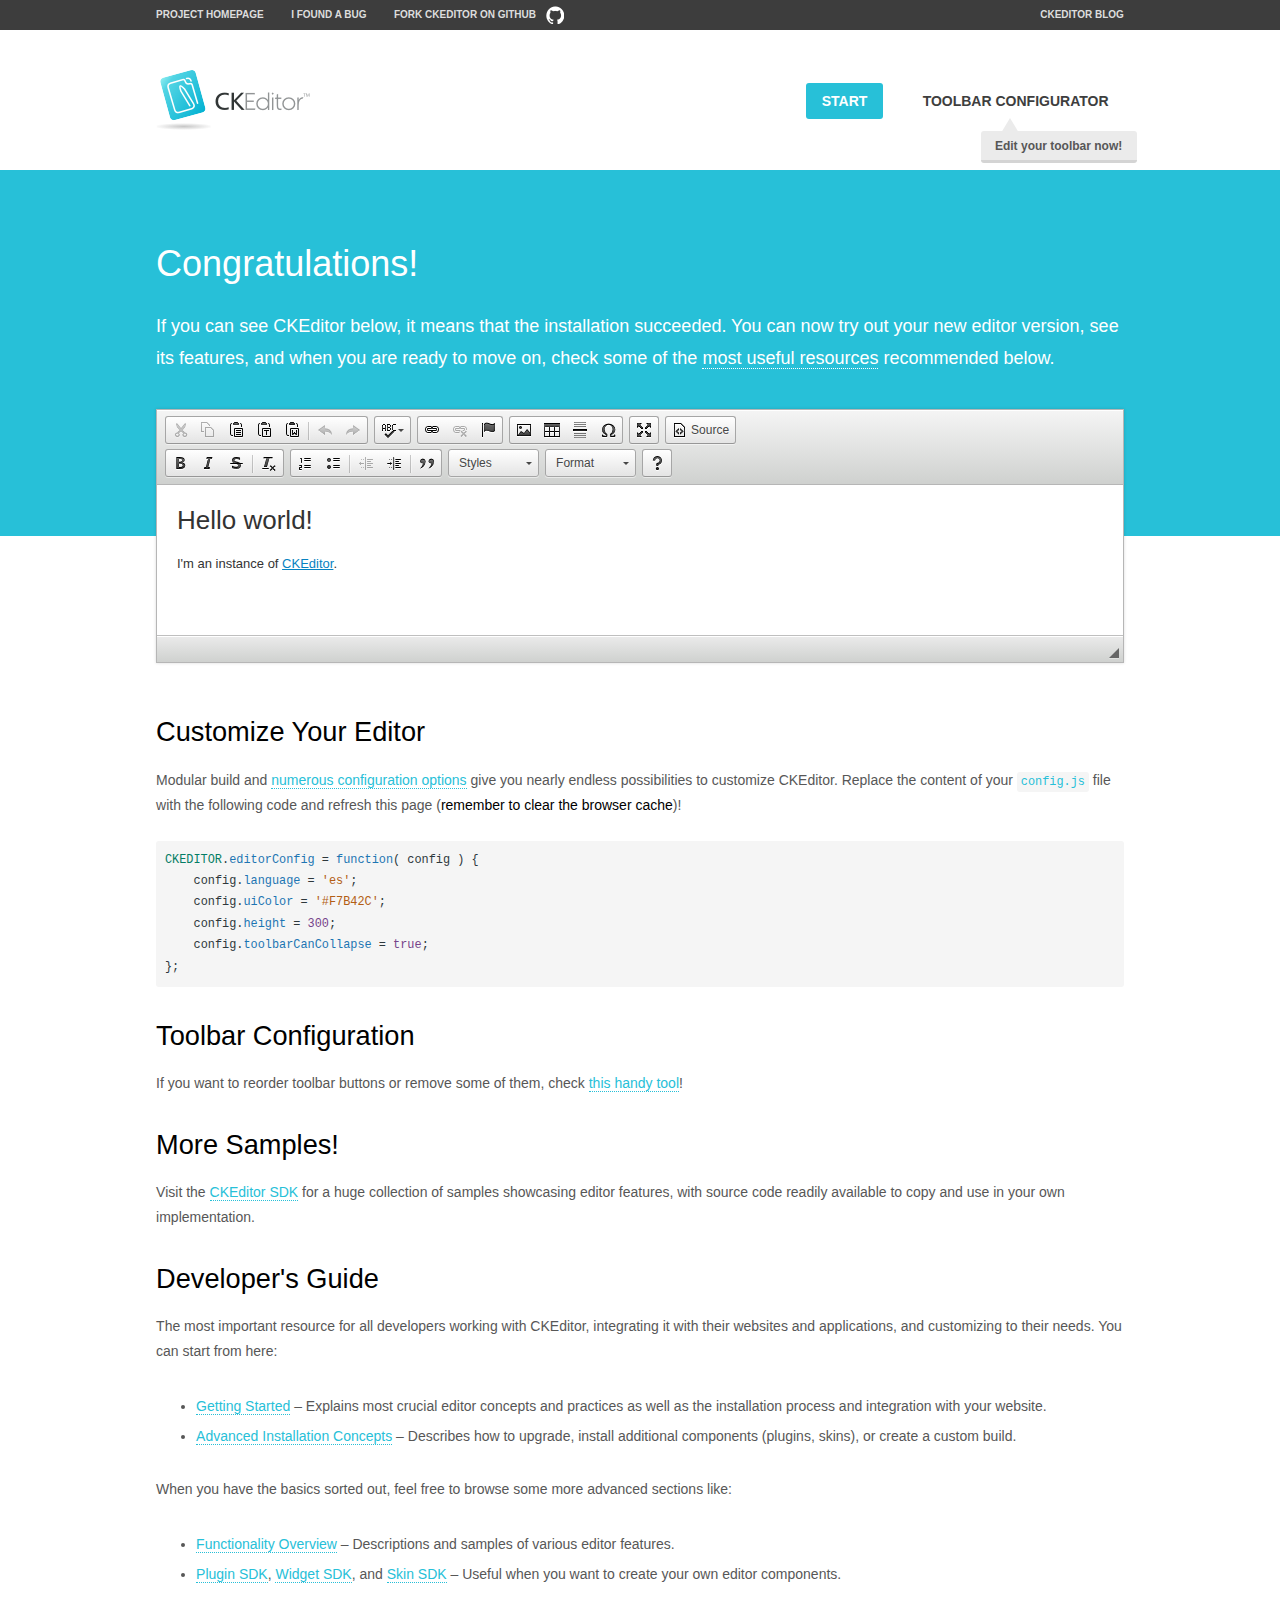
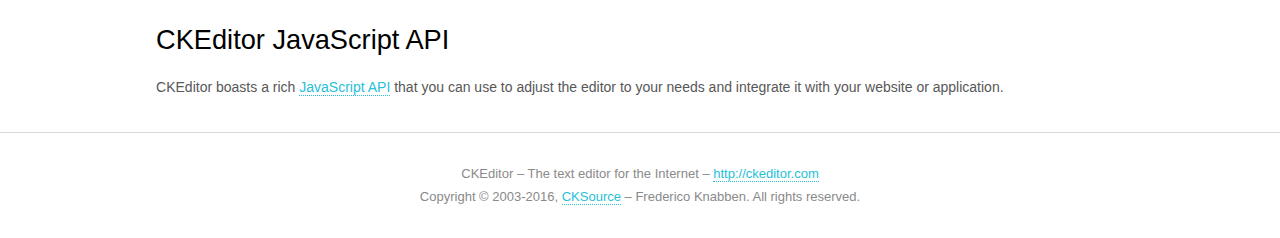
<file: src/main/webapp/cboard/plugins/ckeditor/samples/index.html>
<!DOCTYPE html>
<!--
Copyright (c) 2003-2016, CKSource - Frederico Knabben. All rights reserved.
For licensing, see LICENSE.md or http://ckeditor.com/license
-->
<html>
<head>
	<meta charset="utf-8">
	<title>CKEditor Sample</title>
	<script src="../ckeditor.js"></script>
	<script src="js/sample.js"></script>
	<link rel="stylesheet" href="css/samples.css">
	<link rel="stylesheet" href="toolbarconfigurator/lib/codemirror/neo.css">
</head>
<body id="main">

<nav class="navigation-a">
	<div class="grid-container">
		<ul class="navigation-a-left grid-width-70">
			<li><a href="http://ckeditor.com">Project Homepage</a></li>
			<li><a href="http://dev.ckeditor.com/">I found a bug</a></li>
			<li><a href="http://github.com/ckeditor/ckeditor-dev" class="icon-pos-right icon-navigation-a-github">Fork CKEditor on GitHub</a></li>
		</ul>
		<ul class="navigation-a-right grid-width-30">
			<li><a href="http://ckeditor.com/blog-list">CKEditor Blog</a></li>
		</ul>
	</div>
</nav>

<header class="header-a">
	<div class="grid-container">
		<h1 class="header-a-logo grid-width-30">
			<a href="index.html"><img src="img/logo.png" alt="CKEditor Sample"></a>
		</h1>

		<nav class="navigation-b grid-width-70">
			<ul>
				<li><a href="index.html" class="button-a button-a-background">Start</a></li>
				<li><a href="toolbarconfigurator/index.html" class="button-a">Toolbar configurator <span class="balloon-a balloon-a-nw">Edit your toolbar now!</span></a></li>
			</ul>
		</nav>
	</div>
</header>

<main>
	<div class="adjoined-top">
		<div class="grid-container">
			<div class="content grid-width-100">
				<h1>Congratulations!</h1>
				<p>
					If you can see CKEditor below, it means that the installation succeeded.
					You can now try out your new editor version, see its features, and when you are ready to move on, check some of the <a href="#sample-customize">most useful resources</a> recommended below.
				</p>
			</div>
		</div>
	</div>
	<div class="adjoined-bottom">
		<div class="grid-container">
			<div class="grid-width-100">
				<div id="editor">
					<h1>Hello world!</h1>
					<p>I'm an instance of <a href="http://ckeditor.com">CKEditor</a>.</p>
				</div>
			</div>
		</div>
	</div>

	<div class="grid-container">
		<div class="content grid-width-100">
			<section id="sample-customize">
				<h2>Customize Your Editor</h2>
				<p>Modular build and <a href="http://docs.ckeditor.com/#!/guide/dev_configuration">numerous configuration options</a> give you nearly endless possibilities to customize CKEditor. Replace the content of your <code><a href="../config.js">config.js</a></code> file with the following code and refresh this page (<strong>remember to clear the browser cache</strong>)!</p>
		<pre class="cm-s-neo CodeMirror"><code><span style="padding-right: 0.1px;"><span class="cm-variable">CKEDITOR</span>.<span class="cm-property">editorConfig</span> <span class="cm-operator">=</span> <span class="cm-keyword">function</span>( <span class="cm-def">config</span> ) {</span>
<span style="padding-right: 0.1px;"><span class="cm-tab">	</span><span class="cm-variable-2">config</span>.<span class="cm-property">language</span> <span class="cm-operator">=</span> <span class="cm-string">'es'</span>;</span>
<span style="padding-right: 0.1px;"><span class="cm-tab">	</span><span class="cm-variable-2">config</span>.<span class="cm-property">uiColor</span> <span class="cm-operator">=</span> <span class="cm-string">'#F7B42C'</span>;</span>
<span style="padding-right: 0.1px;"><span class="cm-tab">	</span><span class="cm-variable-2">config</span>.<span class="cm-property">height</span> <span class="cm-operator">=</span> <span class="cm-number">300</span>;</span>
<span style="padding-right: 0.1px;"><span class="cm-tab">	</span><span class="cm-variable-2">config</span>.<span class="cm-property">toolbarCanCollapse</span> <span class="cm-operator">=</span> <span class="cm-atom">true</span>;</span>
<span style="padding-right: 0.1px;">};</span></code></pre>
			</section>

			<section>
				<h2>Toolbar Configuration</h2>
				<p>If you want to reorder toolbar buttons or remove some of them, check <a href="toolbarconfigurator/index.html">this handy tool</a>!</p>
			</section>

			<section>
				<h2>More Samples!</h2>
				<p>Visit the <a href="http://sdk.ckeditor.com">CKEditor SDK</a> for a huge collection of samples showcasing editor features, with source code readily available to copy and use in your own implementation.</p>
			</section>

			<section>
				<h2>Developer's Guide</h2>
				<p>The most important resource for all developers working with CKEditor, integrating it with their websites and applications, and customizing to their needs. You can start from here:</p>
				<ul>
					<li><a href="http://docs.ckeditor.com/#!/guide/dev_installation">Getting Started</a> &ndash; Explains most crucial editor concepts and practices as well as the installation process and integration with your website.</li>
					<li><a href="http://docs.ckeditor.com/#!/guide/dev_advanced_installation">Advanced Installation Concepts</a> &ndash; Describes how to upgrade, install additional components (plugins, skins), or create a custom build.</li>
				</ul>
					<p>When you have the basics sorted out, feel free to browse some more advanced sections like:</p>
				<ul>
					<li><a href="http://docs.ckeditor.com/#!/guide/dev_features">Functionality Overview</a> &ndash; Descriptions and samples of various editor features.</li>
					<li><a href="http://docs.ckeditor.com/#!/guide/plugin_sdk_intro">Plugin SDK</a>, <a href="http://docs.ckeditor.com/#!/guide/widget_sdk_intro">Widget SDK</a>, and <a href="http://docs.ckeditor.com/#!/guide/skin_sdk_intro">Skin SDK</a> &ndash; Useful when you want to create your own editor components.</li>
				</ul>
			</section>

			<section>
				<h2>CKEditor JavaScript API</h2>
				<p>CKEditor boasts a rich <a href="http://docs.ckeditor.com/#!/api">JavaScript API</a> that you can use to adjust the editor to your needs and integrate it with your website or application.</p>
			</section>
		</div>
	</div>
</main>

<footer class="footer-a grid-container">
	<div class="grid-container">
		<p class="grid-width-100">
			CKEditor &ndash; The text editor for the Internet &ndash; <a class="samples" href="http://ckeditor.com/">http://ckeditor.com</a>
		</p>
		<p class="grid-width-100" id="copy">
			Copyright &copy; 2003-2016, <a class="samples" href="http://cksource.com/">CKSource</a> &ndash; Frederico Knabben. All rights reserved.
		</p>
	</div>
</footer>
<script>
	initSample();
</script>

</body>
</html>
</file>
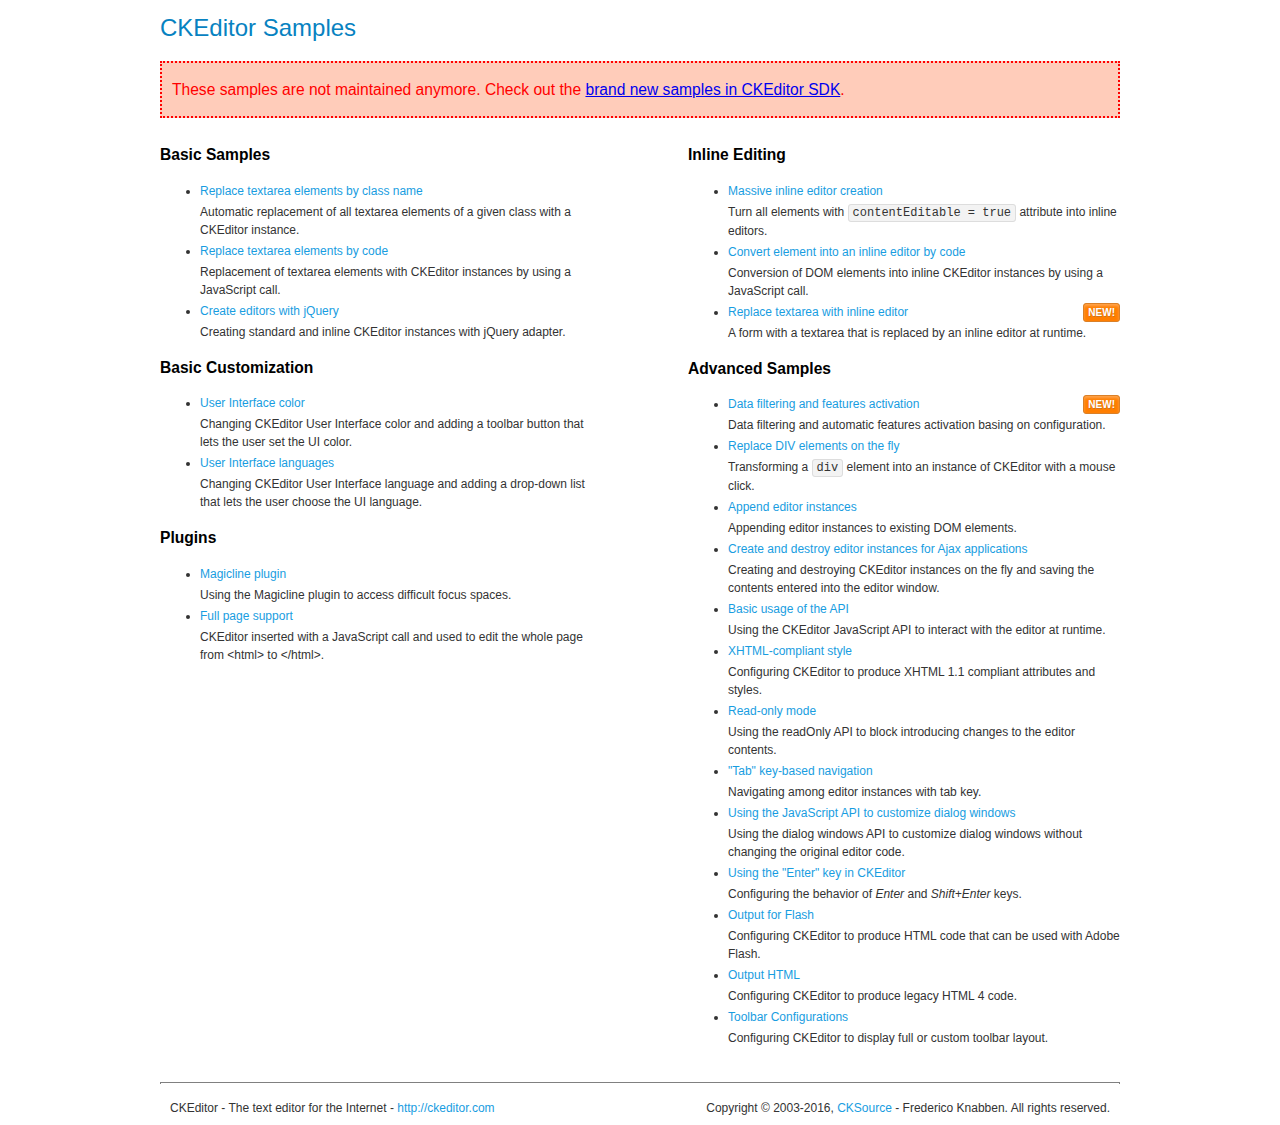
<file: src/main/webapp/cboard/plugins/ckeditor/samples/old/index.html>
<!DOCTYPE html>
<!--
Copyright (c) 2003-2016, CKSource - Frederico Knabben. All rights reserved.
For licensing, see LICENSE.md or http://ckeditor.com/license
-->
<html>
<head>
	<meta charset="utf-8">
	<title>CKEditor Samples</title>
	<link rel="stylesheet" href="sample.css">
</head>
<body>
	<h1 class="samples">
		CKEditor Samples
	</h1>
	<div class="warning deprecated">
		These samples are not maintained anymore. Check out the <a href="http://sdk.ckeditor.com/">brand new samples in CKEditor SDK</a>.
	</div>
	<div class="twoColumns">
		<div class="twoColumnsLeft">
			<h2 class="samples">
				Basic Samples
			</h2>
			<dl class="samples">
				<dt><a class="samples" href="replacebyclass.html">Replace textarea elements by class name</a></dt>
				<dd>Automatic replacement of all textarea elements of a given class with a CKEditor instance.</dd>

				<dt><a class="samples" href="replacebycode.html">Replace textarea elements by code</a></dt>
				<dd>Replacement of textarea elements with CKEditor instances by using a JavaScript call.</dd>

				<dt><a class="samples" href="jquery.html">Create editors with jQuery</a></dt>
				<dd>Creating standard and inline CKEditor instances with jQuery adapter.</dd>
			</dl>

			<h2 class="samples">
				Basic Customization
			</h2>
			<dl class="samples">
				<dt><a class="samples" href="uicolor.html">User Interface color</a></dt>
				<dd>Changing CKEditor User Interface color and adding a toolbar button that lets the user set the UI color.</dd>

				<dt><a class="samples" href="uilanguages.html">User Interface languages</a></dt>
				<dd>Changing CKEditor User Interface language and adding a drop-down list that lets the user choose the UI language.</dd>
			</dl>


			<h2 class="samples">Plugins</h2>
<dl class="samples">
<dt><a class="samples" href="magicline/magicline.html">Magicline plugin</a></dt>
<dd>Using the Magicline plugin to access difficult focus spaces.</dd>

<dt><a class="samples" href="wysiwygarea/fullpage.html">Full page support</a></dt>
<dd>CKEditor inserted with a JavaScript call and used to edit the whole page from &lt;html&gt; to &lt;/html&gt;.</dd>
</dl>
		</div>
		<div class="twoColumnsRight">
			<h2 class="samples">
				Inline Editing
			</h2>
			<dl class="samples">
				<dt><a class="samples" href="inlineall.html">Massive inline editor creation</a></dt>
				<dd>Turn all elements with <code>contentEditable = true</code> attribute into inline editors.</dd>

				<dt><a class="samples" href="inlinebycode.html">Convert element into an inline editor by code</a></dt>
				<dd>Conversion of DOM elements into inline CKEditor instances by using a JavaScript call.</dd>

				<dt><a class="samples" href="inlinetextarea.html">Replace textarea with inline editor</a> <span class="new">New!</span></dt>
				<dd>A form with a textarea that is replaced by an inline editor at runtime.</dd>

				
			</dl>

			<h2 class="samples">
				Advanced Samples
			</h2>
			<dl class="samples">
				<dt><a class="samples" href="datafiltering.html">Data filtering and features activation</a> <span class="new">New!</span></dt>
				<dd>Data filtering and automatic features activation basing on configuration.</dd>

				<dt><a class="samples" href="divreplace.html">Replace DIV elements on the fly</a></dt>
				<dd>Transforming a <code>div</code> element into an instance of CKEditor with a mouse click.</dd>

				<dt><a class="samples" href="appendto.html">Append editor instances</a></dt>
				<dd>Appending editor instances to existing DOM elements.</dd>

				<dt><a class="samples" href="ajax.html">Create and destroy editor instances for Ajax applications</a></dt>
				<dd>Creating and destroying CKEditor instances on the fly and saving the contents entered into the editor window.</dd>

				<dt><a class="samples" href="api.html">Basic usage of the API</a></dt>
				<dd>Using the CKEditor JavaScript API to interact with the editor at runtime.</dd>

				<dt><a class="samples" href="xhtmlstyle.html">XHTML-compliant style</a></dt>
				<dd>Configuring CKEditor to produce XHTML 1.1 compliant attributes and styles.</dd>

				<dt><a class="samples" href="readonly.html">Read-only mode</a></dt>
				<dd>Using the readOnly API to block introducing changes to the editor contents.</dd>

				<dt><a class="samples" href="tabindex.html">"Tab" key-based navigation</a></dt>
				<dd>Navigating among editor instances with tab key.</dd>


				
<dt><a class="samples" href="dialog/dialog.html">Using the JavaScript API to customize dialog windows</a></dt>
<dd>Using the dialog windows API to customize dialog windows without changing the original editor code.</dd>

<dt><a class="samples" href="enterkey/enterkey.html">Using the &quot;Enter&quot; key in CKEditor</a></dt>
<dd>Configuring the behavior of <em>Enter</em> and <em>Shift+Enter</em> keys.</dd>

<dt><a class="samples" href="htmlwriter/outputforflash.html">Output for Flash</a></dt>
<dd>Configuring CKEditor to produce HTML code that can be used with Adobe Flash.</dd>

<dt><a class="samples" href="htmlwriter/outputhtml.html">Output HTML</a></dt>
<dd>Configuring CKEditor to produce legacy HTML 4 code.</dd>

<dt><a class="samples" href="toolbar/toolbar.html">Toolbar Configurations</a></dt>
<dd>Configuring CKEditor to display full or custom toolbar layout.</dd>

			</dl>
		</div>
	</div>
	<div id="footer">
		<hr>
		<p>
			CKEditor - The text editor for the Internet - <a class="samples" href="http://ckeditor.com/">http://ckeditor.com</a>
		</p>
		<p id="copy">
			Copyright &copy; 2003-2016, <a class="samples" href="http://cksource.com/">CKSource</a> - Frederico Knabben. All rights reserved.
		</p>
	</div>
</body>
</html>
</file>
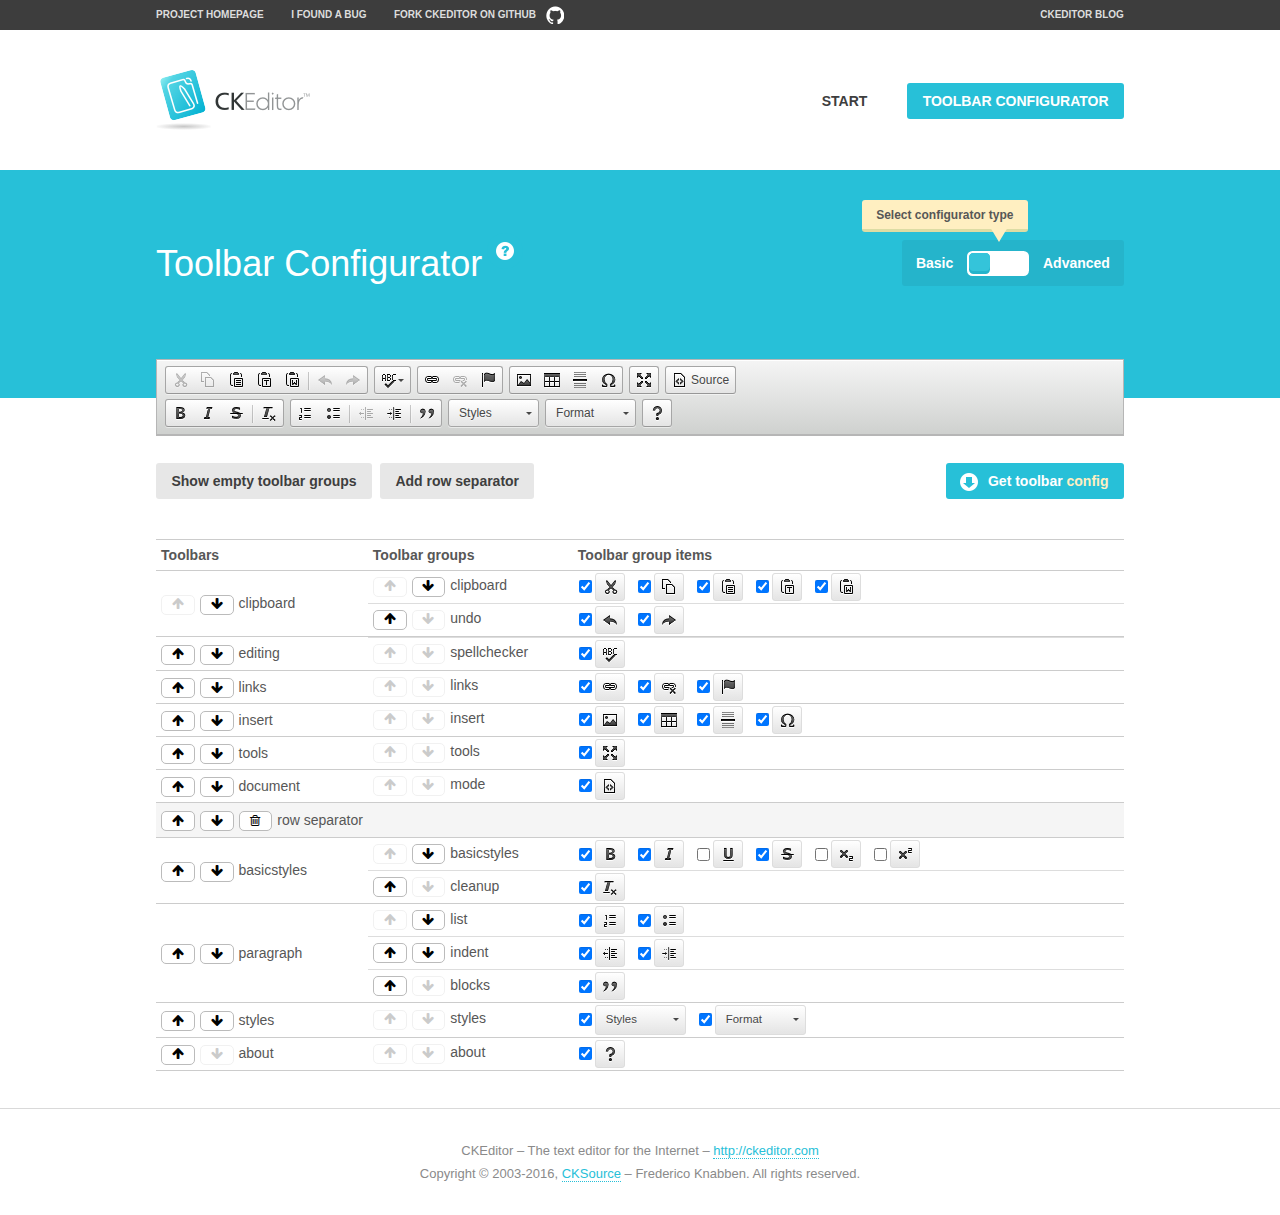
<file: src/main/webapp/cboard/plugins/ckeditor/samples/toolbarconfigurator/index.html>
<!DOCTYPE html>
<!--
Copyright (c) 2003-2016, CKSource - Frederico Knabben. All rights reserved.
For licensing, see LICENSE.md or http://ckeditor.com/license
-->
<!--[if IE 8]><html class="ie8"><![endif]-->
<!--[if gt IE 8]><html><![endif]-->
<!--[if !IE]><!--><html><!--<![endif]-->
<head>
	<meta charset="utf-8">
	<title>Toolbar Configurator</title>
	<script src="../../ckeditor.js"></script>
	<script>
		if ( CKEDITOR.env.ie && CKEDITOR.env.version < 9 )
			CKEDITOR.tools.enableHtml5Elements( document );
	</script>
	<link rel="stylesheet" href="lib/codemirror/codemirror.css">
	<link rel="stylesheet" href="lib/codemirror/show-hint.css">
	<link rel="stylesheet" href="lib/codemirror/neo.css">
	<link rel="stylesheet" href="css/fontello.css">
	<link rel="stylesheet" href="../css/samples.css">
</head>
<body id="toolbar">

<nav class="navigation-a">
	<div class="grid-container">
		<ul class="navigation-a-left grid-width-70">
			<li><a href="http://ckeditor.com">Project Homepage</a></li>
			<li><a href="http://dev.ckeditor.com/">I found a bug</a></li>
			<li><a href="http://github.com/ckeditor/ckeditor-dev" class="icon-pos-right icon-navigation-a-github">Fork CKEditor on GitHub</a></li>
		</ul>
		<ul class="navigation-a-right grid-width-30">
			<li><a href="http://ckeditor.com/blog-list">CKEditor Blog</a></li>
		</ul>
	</div>
</nav>

<header class="header-a">
	<div class="grid-container">
		<h1 class="header-a-logo grid-width-30">
			<a href="../index.html"><img src="../img/logo.png" alt="CKEditor Logo"></a>
		</h1>
		<nav class="navigation-b grid-width-70">
			<ul>
				<li><a href="../index.html"  class="button-a">Start</a></li>
				<li><a href="index.html"  class="button-a button-a-background">Toolbar configurator</a></li>
			</ul>
		</nav>
	</div>
</header>

<main>
	<div class="adjoined-top">
		<div class="grid-container">
			<div class="content grid-width-100">
				<div class="grid-container-nested">
					<h1 class="grid-width-60">
						Toolbar Configurator
						<a href="#help-content" type="button" title="Configurator help" id="help" class="button-a button-a-background button-a-no-text icon-pos-left icon-question-mark">Help</a>
					</h1>

					<div class="grid-width-40 grid-switch-magic">
						<div class="switch">
							<span class="balloon-a balloon-a-se">Select configurator type</span>
							<input type="radio" name="radio" data-num="1" id="radio-basic" />
							<input type="radio" name="radio" data-num="2" id="radio-advanced" />
							<label data-for="1" for="radio-basic">Basic</label>
							<span class="switch-inner">
								<span class="handler"></span>
							</span>
							<label data-for="2" for="radio-advanced">Advanced</label>
						</div>
					</div>
				</div>
			</div>
		</div>
	</div>
	<div class="adjoined-bottom">
		<div class="grid-container">
			<div class="grid-width-100">
				<div class="editors-container">
					<div id="editor-basic"></div>
					<div id="editor-advanced"></div>
				</div>
			</div>
		</div>
	</div>

	<div class="grid-container configurator">
		<div class="content grid-width-100">
			<div class="configurator">
				<div>
					<div id="toolbarModifierWrapper"></div>
				</div>
			</div>
		</div>
	</div>

	<div id="help-content">
		<div class="grid-container">
			<div class="grid-width-100">
				<h2>What Am I Doing Here?</h2>

				<div class="grid-container grid-container-nested">
					<div class="basic">
						<div class="grid-width-50">
							<p>Arrange <a href="http://docs.ckeditor.com/#!/api/CKEDITOR.config-cfg-toolbarGroups">toolbar groups</a>, toggle <a href="http://docs.ckeditor.com/#!/api/CKEDITOR.config-cfg-removeButtons">button visibility</a> according to your needs and get your toolbar configuration.</p>
							<p>You can replace the content of the <a href="../../config.js"><code>config.js</code></a> file with the generated configuration. If you already set some configuration options you will need to merge both configurations.</p>
						</div>
						<div class="grid-width-50">
							<p>Read more about different ways of <a href="http://docs.ckeditor.com/#!/guide/dev_configuration">setting configuration</a> and do not forget about <strong>clearing browser cache</strong>.</p>
							<p>Arranging toolbar groups is the recommended way of configuring the toolbar, but if you need more freedom you can use the <a href="#advanced">advanced configurator</a>.</p>
						</div>
					</div>
					<div class="advanced" style="display: none;">
						<div class="grid-width-50">
							<p>With this code editor you can edit your <a href="http://docs.ckeditor.com/#!/api/CKEDITOR.config-cfg-toolbar">toolbar configuration</a> live.</p>
							<p>You can replace the content of the <a href="../../config.js"><code>config.js</code></a> file with the generated configuration. If you already set some configuration options you will need to merge both configurations.</p>
						</div>
						<div class="grid-width-50">
							<p>Read more about different ways of <a href="http://docs.ckeditor.com/#!/guide/dev_configuration">setting configuration</a> and do not forget about <strong>clearing browser cache</strong>.</p>
						</div>
					</div>
				</div>

				<p class="grid-container grid-container-nested">
					<button type="button" class="help-content-close grid-width-100 button-a button-a-background">Got it. Let's play!</button>
				</p>
			</div>
		</div>
	</div>
</main>

<footer class="footer-a grid-container">
	<p class="grid-width-100">
		CKEditor &ndash; The text editor for the Internet &ndash; <a class="samples" href="http://ckeditor.com/">http://ckeditor.com</a>
	</p>
	<p class="grid-width-100" id="copy">
		Copyright &copy; 2003-2016, <a class="samples" href="http://cksource.com/">CKSource</a> &ndash; Frederico Knabben. All rights reserved.
	</p>
</footer>

<script src="lib/codemirror/codemirror.js"></script>
<script src="lib/codemirror/javascript.js"></script>
<script src="lib/codemirror/show-hint.js"></script>

<script src="js/fulltoolbareditor.js"></script>
<script src="js/abstracttoolbarmodifier.js"></script>
<script src="js/toolbarmodifier.js"></script>
<script src="js/toolbartextmodifier.js"></script>
<script src="../js/sf.js"></script>

<script>
	( function() {
		'use strict';

		var mode = ( window.location.hash.substr( 1 ) === 'advanced' ) ? 'advanced' : 'basic',
			configuratorSection = CKEDITOR.document.findOne( 'main > .grid-container.configurator' ),
			basicInstruction = CKEDITOR.document.findOne( '#help-content .basic' ),
			advancedInstruction = CKEDITOR.document.findOne( '#help-content .advanced' ),

			// Configurator mode switcher.
			modeSwitchBasic = CKEDITOR.document.getById( 'radio-basic' ),
			modeSwitchAdvanced = CKEDITOR.document.getById( 'radio-advanced' );

		// Initial setup
		function updateSwitcher() {
			if ( mode === 'advanced' ) {
				modeSwitchAdvanced.$.checked = true;
			} else {
				modeSwitchBasic.$.checked = true;
			}
		}

		updateSwitcher();

		CKEDITOR.document.getWindow().on( 'hashchange', function( e ) {
			var hash = window.location.hash.substr( 1 );
			if ( !( hash === 'advanced' || hash === 'basic' ) ) {
				return;
			}
			mode = hash;
			onToolbarsDone( mode );
		} );

		CKEDITOR.document.getWindow().on( 'resize', function() {
			updateToolbar( ( mode === 'basic' ? toolbarModifier : toolbarTextModifier )[ 'editorInstance' ] );
		} );

		function onRefresh( modifier ) {
			modifier = modifier || this;

			if ( mode === 'basic' && modifier instanceof ToolbarConfigurator.ToolbarTextModifier ) {
				return;
			}

			// CodeMirror container becomes visible, so we need to refresh and to avoid rendering problems.
			if ( mode === 'advanced' && modifier instanceof ToolbarConfigurator.ToolbarTextModifier ) {
				modifier.codeContainer.refresh();
			}

			updateToolbar( modifier.editorInstance );
		}

		function updateToolbar( editor ) {
			var editorContainer = editor.container;

			// Not always editor is loaded.
			if ( !editorContainer ) {
				return;
			}

			var displayStyle = editorContainer.getStyle( 'display' );

			editorContainer.setStyle( 'display', 'block' );

			var newHeight = editorContainer.getSize( 'height' );

			var newMarginTop = parseInt( editorContainer.getComputedStyle( 'margin-top' ), 10 );
			newMarginTop = ( isNaN( newMarginTop ) ? 0 : Number( newMarginTop ) );

			var newMarginBottom = parseInt( editorContainer.getComputedStyle( 'margin-bottom' ), 10 );
			newMarginBottom = ( isNaN( newMarginBottom ) ? 0 : Number( newMarginBottom ) );

			var result = newHeight + newMarginTop + newMarginBottom;

			editorContainer.setStyle( 'display', displayStyle );

			editor.container.getAscendant( 'div' ).setStyle( 'height', result + 'px' );
		}

		var toolbarModifier = new ToolbarConfigurator.ToolbarModifier( 'editor-basic' );

		var done = 0;
		toolbarModifier.init( onToolbarInit );
		toolbarModifier.onRefresh = onRefresh;

		CKEDITOR.document.getById( 'toolbarModifierWrapper' ).append( toolbarModifier.mainContainer );

		var toolbarTextModifier = new ToolbarConfigurator.ToolbarTextModifier( 'editor-advanced' );
		toolbarTextModifier.init( onToolbarInit );
		toolbarTextModifier.onRefresh = onRefresh;

		function onToolbarInit() {
			if ( ++done === 2 ) {
				onToolbarsDone();

				positionSticky.watch( CKEDITOR.document.findOne( '.toolbar' ), function() {
					return mode === 'advanced';
				} );
			}
		}

		function onToolbarsDone() {
			if ( mode === 'basic' ) {
				toggleModeBasic( false );
			} else {
				toggleModeAdvanced( false );
			}

			updateSwitcher();

			setTimeout( function() {
				CKEDITOR.document.findOne( '.editors-container' ).addClass( 'active' );
				CKEDITOR.document.findOne( '#toolbarModifierWrapper' ).addClass( 'active' );
			}, 200 );
		}

		CKEDITOR.document.getById( 'toolbarModifierWrapper' ).append( toolbarTextModifier.mainContainer );

		function toogleModeSwitch( onElement, offElement, onModifier, offModifier ) {
			onElement.addClass( 'fancy-button-active' );
			offElement.removeClass( 'fancy-button-active' );

			onModifier.showUI();
			offModifier.hideUI();
		}

		function toggleModeBasic( callOnRefresh ) {
			callOnRefresh = ( callOnRefresh !== false );
			mode = 'basic';
			window.location.hash = '#basic';
			toogleModeSwitch( modeSwitchBasic, modeSwitchAdvanced, toolbarModifier, toolbarTextModifier );

			configuratorSection.removeClass( 'freed-width' );
			basicInstruction.show();
			advancedInstruction.hide();

			callOnRefresh && onRefresh( toolbarModifier );
		}

		function toggleModeAdvanced( callOnRefresh ) {
			callOnRefresh = ( callOnRefresh !== false );
			mode = 'advanced';
			window.location.hash = '#advanced';
			toogleModeSwitch( modeSwitchAdvanced, modeSwitchBasic, toolbarTextModifier, toolbarModifier );

			configuratorSection.addClass( 'freed-width' );
			advancedInstruction.show();
			basicInstruction.hide();

			callOnRefresh && onRefresh( toolbarTextModifier );
		}

		modeSwitchBasic.on( 'click', toggleModeBasic );
		modeSwitchAdvanced.on( 'click', toggleModeAdvanced );

		//
		// Position:sticky for the toolbar.
		//

		// Will make elements behave like they were styled with position:sticky.
		var positionSticky = {
			// Store object: {
			// 		element: CKEDITOR.dom.element, // Element which will float.
			// 		placeholder: CKEDITOR.dom.element, // Placeholder which is place to prevent page bounce.
			// 		isFixed: boolean // Whether element float now.
			// }
			watched: [],

			active: [],

			staticContainer: null,

			init: function() {
				var element = CKEDITOR.dom.element.createFromHtml(
					'<div class="staticContainer">' +
						'<div class="grid-container" >' +
							'<div class="grid-width-100">' +
								'<div class="inner"></div>' +
							'</div>' +
						'</div>' +
					'</div>' );

				this.staticContainer = element.findOne( '.inner' );

				CKEDITOR.document.getBody().append( element );
			},

			watch: function( element, preventFunc ) {
				this.watched.push( {
					element: element,
					placeholder: new CKEDITOR.dom.element( 'div' ),
					isFixed: false,
					preventFunc: preventFunc
				} );
			},

			checkAll: function() {
				for ( var i = 0; i < this.watched.length; i++ ) {
					this.check( this.watched[ i ] );
				}
			},

			check: function( element ) {
				var isFixed = element.isFixed;
				var shouldBeFixed = this.shouldBeFixed( element );

				// Nothing to be done.
				if ( isFixed === shouldBeFixed ) {
					return;
				}

				var placeholder = element.placeholder;

				if ( isFixed ) {
					// Unfixing.

					element.element.insertBefore( placeholder );
					placeholder.remove();

					element.element.removeStyle( 'margin' );

					this.active.splice( CKEDITOR.tools.indexOf( this.active, element ), 1 );

				} else {
					// Fixing.
					placeholder.setStyle( 'width', element.element.getSize( 'width' ) + 'px' );
					placeholder.setStyle( 'height', element.element.getSize( 'height' ) + 'px' );
					placeholder.setStyle( 'margin-bottom', element.element.getComputedStyle( 'margin-bottom' ) );
					placeholder.setStyle( 'display', element.element.getComputedStyle( 'display' ) );
					placeholder.insertAfter( element.element );

					this.staticContainer.append( element.element );

					this.active.push( element );
				}

				element.isFixed = !element.isFixed;
			},

			shouldBeFixed: function( element ) {
				if ( element.preventFunc && element.preventFunc() ) {
					return false;
				}

				// If element is already fixed we are checking it's placeholder.
				var related = ( element.isFixed ? element.placeholder : element.element ),
					clientRect = related.$.getBoundingClientRect(),
					staticHeight = this.staticContainer.getSize('height' ),
					elemHeight = element.element.getSize( 'height' );

				if ( element.isFixed ) {
					return ( clientRect.top + elemHeight < staticHeight );
				} else {
					return ( clientRect.top < staticHeight );
				}
			}
		};

		positionSticky.init();

		CKEDITOR.document.getWindow().on( 'scroll',
			new CKEDITOR.tools.eventsBuffer( 100, positionSticky.checkAll, positionSticky ).input
		);

		// Make the toolbar sticky.
		positionSticky.watch( CKEDITOR.document.findOne( '.editors-container' ) );

		// Help button and help-content.
		( function() {
			var helpButton = CKEDITOR.document.getById( 'help' ),
				helpContent = CKEDITOR.document.getById( 'help-content' );

			// Don't show help button on IE8 because it's unsupported by Pico Modal.
			if ( CKEDITOR.env.ie && CKEDITOR.env.version == 8 ) {
				helpButton.hide();
			} else {
				// Display help modal when the button is clicked.
				helpButton.on( 'click', function( evt ) {
					SF.modal( {
						// Clone modal content from DOM.
						content: helpContent.getHtml(),

						afterCreate: function( modal ) {
							// Enable modal content button to close the modal.
							new CKEDITOR.dom.element( modal.modalElem() ).findOne( '.help-content-close' ).once( 'click', modal.close );
						}
					} ).show();
				} );
			}
		} )();
	} )();
</script>
</body>
</html>
</file>
<file: src/main/webapp/cboard/plugins/ckeditor/samples/css/samples.css>
/**
 * @license Copyright (c) 2003-2016, CKSource - Frederico Knabben. All rights reserved.
 * For licensing, see LICENSE.md or http://ckeditor.com/license
 */
@media (max-width: 900px) {
  .global-is-mobile-hidden {
    display: none !important;
  }
}
article,
aside,
details,
figcaption,
figure,
footer,
header,
hgroup,
main,
menu,
nav,
section {
  display: block;
}
body,
html {
  margin: 0;
  padding: 0;
  font: 16px / 1.8 Arial, 'Helvetica Neue', Helvetica, sans-serif;
  font-weight: 300;
  color: #575757;
}
.grid-width-10 {
  width: 10%;
}
.grid-width-20 {
  width: 20%;
}
.grid-width-30 {
  width: 30%;
}
.grid-width-40 {
  width: 40%;
}
.grid-width-50 {
  width: 50%;
}
.grid-width-60 {
  width: 60%;
}
.grid-width-70 {
  width: 70%;
}
.grid-width-80 {
  width: 80%;
}
.grid-width-90 {
  width: 90%;
}
.grid-width-100 {
  width: 100%;
}
@media (max-width: 900px) {
  .grid-width-10,
  .grid-width-20,
  .grid-width-30,
  .grid-width-40,
  .grid-width-50,
  .grid-width-60,
  .grid-width-70,
  .grid-width-80,
  .grid-width-90,
  .grid-width-100 {
    width: 100%;
  }
}
*[class*="grid-width"] {
  -webkit-box-sizing: border-box;
  -moz-box-sizing: border-box;
  box-sizing: border-box;
  padding-left: 4%;
  padding-right: 4%;
  float: left;
}
*[class*="grid-width"]:after,
.grid-container:after,
*[class*="grid-width"]:before,
.grid-container:before {
  content: '';
  display: block;
  overflow: hidden;
  visibility: hidden;
  font-size: 0;
  line-height: 0;
  width: 0;
  height: 0;
}
*[class*="grid-width"]:after,
.grid-container:after {
  clear: both;
}
.grid-container {
  -webkit-box-sizing: border-box;
  -moz-box-sizing: border-box;
  box-sizing: border-box;
  margin-left: auto;
  margin-right: auto;
}
.grid-container-nested *[class*="grid-width"]:first-child {
  padding-left: 0;
}
.grid-container-nested *[class*="grid-width"]:last-child {
  padding-right: 0;
}
@media (max-width: 900px) {
  .grid-container-nested *[class*="grid-width"]:first-child {
    padding-left: 4%;
  }
  .grid-container-nested *[class*="grid-width"]:last-child {
    padding-right: 4%;
  }
}
.header-a {
  min-height: 140px;
  overflow: hidden;
}
.header-a .header-a-logo {
  margin: 40px 0 0;
}
@media (max-width: 900px) {
  .header-a .header-a-logo {
    text-align: center;
  }
}
.header-a .header-a-logo img {
  border: transparent;
}
.navigation-a {
  height: 30px;
  background: #3d3d3d;
  position: absolute;
  left: 0;
  right: 0;
  top: 0;
  padding: 0;
  overflow: hidden;
}
@media (max-width: 900px) {
  .navigation-a {
    text-align: center;
  }
}
.navigation-a ul {
  list-style: none;
  margin: 0;
  overflow: hidden;
}
.navigation-a ul li,
.navigation-a ul li a {
  display: inline-block;
}
@media (max-width: 900px) {
  .navigation-a ul {
    width: auto;
    text-overflow: ellipsis;
    white-space: nowrap;
    display: inline-block;
    float: none;
  }
  .navigation-a ul:before,
  .navigation-a ul:after {
    display: none;
  }
}
.navigation-a ul.navigation-a-left {
  text-align: left;
}
@media (max-width: 900px) {
  .navigation-a ul.navigation-a-left {
    padding-right: 0;
  }
}
.navigation-a ul.navigation-a-right {
  text-align: right;
}
@media (max-width: 900px) {
  .navigation-a ul.navigation-a-right {
    padding-left: 23px;
  }
}
.navigation-a ul li + li {
  margin-left: 23px;
}
.navigation-a ul li a {
  font-size: 10px;
  font-size: 0.625rem;
  line-height: 18px;
  line-height: 1.13rem;
  line-height: 30px;
  float: left;
  color: #dddddd;
  font-weight: bold;
  text-decoration: none;
  text-transform: uppercase;
}
.navigation-a ul li a:hover {
  cursor: pointer;
  color: #ffffff;
}
.icon-navigation-a-github:before,
.icon-navigation-a-github:after {
  background-image: url("[data-uri]");
}
.navigation-b {
  text-align: right;
  margin: 52px 0 0;
  overflow: visible;
}
@media (max-width: 900px) {
  .navigation-b {
    text-align: center;
    margin-top: 20px;
    padding: 0;
  }
}
.navigation-b ul {
  padding: 0;
  list-style: none;
  margin: 0;
  overflow: visible;
}
.navigation-b ul li,
.navigation-b ul li a {
  display: inline-block;
}
@media (max-width: 900px) {
  .navigation-b ul {
    display: table;
    width: 100%;
    padding-bottom: 1.5em;
  }
}
@media (max-width: 900px) {
  .navigation-b ul li {
    display: table-row;
  }
}
.navigation-b ul li + li {
  margin-left: 20px;
}
@media (max-width: 900px) {
  .navigation-b ul li + li {
    margin-left: 0;
  }
}
.navigation-b ul li a {
  -webkit-box-sizing: border-box;
  -moz-box-sizing: border-box;
  box-sizing: border-box;
  text-transform: uppercase;
  text-decoration: none;
  outline: none;
}
@media (max-width: 900px) {
  .navigation-b ul li a {
    width: 100%;
    -webkit-border-radius: 0;
    -webkit-background-clip: padding-box;
    -moz-border-radius: 0;
    -moz-background-clip: padding;
    border-radius: 0;
    background-clip: padding-box;
  }
}
.footer-a {
  font-size: 13px;
  font-size: 0.8125rem;
  line-height: 23.4px;
  line-height: 1.46rem;
  padding-top: 2.25em;
  padding-bottom: 2.25em;
  overflow: hidden;
  color: #8a8a8a;
}
.footer-a a {
  color: #27c0d8;
  text-decoration: none;
  border-bottom: 1px dotted #27c0d8;
}
.footer-a a:hover {
  color: #23adc2;
}
.footer-a p {
  margin: 0;
  display: inline-block;
  text-align: center;
}
.content {
  font-size: 14px;
  font-size: 0.875rem;
  line-height: 25.2px;
  line-height: 1.57rem;
  overflow: hidden;
  padding-top: 1.5em;
  padding-bottom: 1.5em;
}
.content p {
  margin: 0.75em 0;
}
.content ul,
.content ol,
.content pre,
.content blockquote,
.content textarea:not([class^="cke"]),
.content .cke {
  margin: 1.875em 0;
}
.content code,
.content kbd {
  -webkit-border-radius: 3px;
  -webkit-background-clip: padding-box;
  -moz-border-radius: 3px;
  -moz-background-clip: padding;
  border-radius: 3px;
  background-clip: padding-box;
  padding: 3px 4px;
}
.content pre,
.content code,
.content kbd,
.content blockquote {
  background: #f5f5f5;
}
.content blockquote,
.content pre {
  background: none;
  border-left: 4px solid #27c0d8;
  padding: 1.5em 2.25em;
}
.content p a,
.content ul a,
.content ol a,
.content blockquote a,
.content h1 a,
.content h2 a,
.content h3 a,
.content h4 a,
.content h5 a {
  color: #27c0d8;
  text-decoration: none;
  border-bottom: 1px dotted #27c0d8;
}
.content p a:hover,
.content ul a:hover,
.content ol a:hover,
.content blockquote a:hover,
.content h1 a:hover,
.content h2 a:hover,
.content h3 a:hover,
.content h4 a:hover,
.content h5 a:hover {
  color: #23adc2;
}
.content h1,
.content h2,
.content h3,
.content h4,
.content h5 {
  color: #000;
  font-weight: 100;
}
.content h1 code,
.content h2 code,
.content h3 code,
.content h4 code,
.content h5 code,
.content h1 kbd,
.content h2 kbd,
.content h3 kbd,
.content h4 kbd,
.content h5 kbd {
  font-size: inherit;
}
.content h1 a.content-heading-anchor,
.content h2 a.content-heading-anchor,
.content h3 a.content-heading-anchor,
.content h4 a.content-heading-anchor,
.content h5 a.content-heading-anchor {
  font-weight: 100;
  vertical-align: middle;
  opacity: 0;
  border: 0;
}
.content h1:hover a.content-heading-anchor,
.content h2:hover a.content-heading-anchor,
.content h3:hover a.content-heading-anchor,
.content h4:hover a.content-heading-anchor,
.content h5:hover a.content-heading-anchor {
  opacity: 1;
}
.content h1:target a,
.content h2:target a,
.content h3:target a,
.content h4:target a,
.content h5:target a {
  -webkit-animation: targetLinkOpacity 0.5s linear alternate;
  -moz-animation: targetLinkOpacity 0.5s linear alternate;
  -o-animation: targetLinkOpacity 0.5s linear alternate;
  animation: targetLinkOpacity 0.5s linear alternate;
  opacity: 1;
}
.content input,
.content select,
.content textarea:not([class^="cke"]) {
  -webkit-border-radius: 3px;
  -webkit-background-clip: padding-box;
  -moz-border-radius: 3px;
  -moz-background-clip: padding;
  border-radius: 3px;
  background-clip: padding-box;
  -webkit-box-shadow: inset 0 1px 1px rgba(0, 0, 0, 0.08);
  -moz-box-shadow: inset 0 1px 1px rgba(0, 0, 0, 0.08);
  box-shadow: inset 0 1px 1px rgba(0, 0, 0, 0.08);
  font: inherit;
  color: inherit;
  border: 1px solid #d9d9d9;
  padding: .2em .5em;
}
.content input:focus,
.content select:focus,
.content textarea:not([class^="cke"]):focus {
  border-color: #66afe9;
  outline: 0;
  -webkit-box-shadow: inset 0 1px 1px rgba(0, 0, 0, 0.08), 0 0 8px #93c6ef;
  -moz-box-shadow: inset 0 1px 1px rgba(0, 0, 0, 0.08), 0 0 8px #93c6ef;
  box-shadow: inset 0 1px 1px rgba(0, 0, 0, 0.08), 0 0 8px #93c6ef;
}
.content abbr {
  border-bottom: 1px dotted #666;
  cursor: pointer;
}
.content blockquote {
  font-style: italic;
  font-family: Georgia, Times, "Times New Roman", serif;
  font-size: 16px;
  font-size: 1rem;
  line-height: 28.8px;
  line-height: 1.8rem;
}
.content em {
  font-style: italic;
}
.content h1 {
  font-size: 36px;
  font-size: 2.25rem;
  line-height: 64.8px;
  line-height: 4.05rem;
  margin: 1.125em 0 0;
}
.content h2 {
  font-size: 27.2px;
  font-size: 1.7rem;
  line-height: 48.96px;
  line-height: 3.06rem;
  margin: 0.9em 0 0;
}
.content h3 {
  font-size: 24px;
  font-size: 1.5rem;
  line-height: 43.2px;
  line-height: 2.7rem;
  font-weight: 500;
  margin: 0.75em 0 0;
}
.content h4 {
  font-size: 19.2px;
  font-size: 1.2rem;
  line-height: 34.56px;
  line-height: 2.16rem;
  font-weight: 500;
  margin: 0.75em 0 0;
}
.content h5 {
  font-size: 17.6px;
  font-size: 1.1rem;
  line-height: 31.68px;
  line-height: 1.98rem;
  font-weight: 500;
  margin: 0.75em 0 0;
}
.content hr {
  border: 0;
  border-top: 4px solid #d9d9d9;
  margin: 1.5em 0;
}
.content input[type="text"] {
  height: 1.8em;
  line-height: 1.8em;
}
.content input[type="button"] {
  -webkit-appearance: button;
  -moz-appearance: button;
  appearance: button;
}
.content kbd {
  font-size: 12px;
  font-size: 0.75rem;
  line-height: 21.6px;
  line-height: 1.35rem;
  font-family: Arial, 'Helvetica Neue', Helvetica, sans-serif;
  padding: 2px 6px;
  -webkit-box-shadow: 0 0 4px #ffffff inset, 0 2px 0 #d9d9d9;
  -moz-box-shadow: 0 0 4px #ffffff inset, 0 2px 0 #d9d9d9;
  box-shadow: 0 0 4px #ffffff inset, 0 2px 0 #d9d9d9;
}
.content p img {
  vertical-align: middle;
}
.content p pre {
  padding: 1.5em;
}
.content pre {
  padding: 0;
  border: 0;
  tab-size: 4;
  -o-tab-size: 4;
  -moz-tab-size: 4;
}
.content pre,
.content code {
  font-size: 11.89px;
  font-size: 0.743rem;
  line-height: 21.4px;
  line-height: 1.34rem;
  font-family: Consolas, Menlo, Monaco, Lucida Console, Liberation Mono, DejaVu Sans Mono, Bitstream Vera Sans Mono, Courier New, monospace, serif;
}
.content pre a,
.content code a {
  border: 0;
}
.content pre code {
  padding: 0.75em;
  display: block;
}
.content strong {
  color: #000;
}
.content ul ul,
.content ol ul,
.content ul ol,
.content ol ol {
  margin: 0.75em 0;
}
.content ul li,
.content ol li {
  font-size: 14px;
  font-size: 0.875rem;
  line-height: 30.24px;
  line-height: 1.89rem;
}
.content textarea:not([class^="cke"]) {
  width: 100%;
}
.content div.todo {
  border: 2px dotted #444;
  padding: 10px;
  margin: 60px 0 10px 0;
  /* Remove me some day */
}
.content div.todo:before {
  content: "TODO";
  font-weight: bold;
}
body a.button-a,
body button.button-a,
body input.button-a {
  -webkit-border-radius: 3px;
  -webkit-background-clip: padding-box;
  -moz-border-radius: 3px;
  -moz-background-clip: padding;
  border-radius: 3px;
  background-clip: padding-box;
  font-size: 14px;
  font-size: 0.875rem;
  line-height: 25.2px;
  line-height: 1.57rem;
  height: 36px;
  line-height: 36px;
  padding: 0 1.1em;
  font-weight: 700;
  color: #3e3e3e;
  white-space: nowrap;
  text-decoration: none;
  display: inline-block;
  cursor: pointer;
  border: 0;
  vertical-align: middle;
  margin: 1px 0;
  background: transparent;
}
body a.button-a.icon-pos-left,
body button.button-a.icon-pos-left,
body input.button-a.icon-pos-left {
  padding-left: .8em;
}
body a.button-a.icon-pos-right,
body button.button-a.icon-pos-right,
body input.button-a.icon-pos-right {
  padding-right: .8em;
}
body a.button-a.button-a-no-text,
body button.button-a.button-a-no-text,
body input.button-a.button-a-no-text {
  -webkit-border-radius: 100px;
  -webkit-background-clip: padding-box;
  -moz-border-radius: 100px;
  -moz-background-clip: padding;
  border-radius: 100px;
  background-clip: padding-box;
  width: 36px;
  padding: 0;
  text-indent: -999px;
  overflow: hidden;
  position: relative;
  text-align: center;
}
body a.button-a.button-a-no-text:before,
body button.button-a.button-a-no-text:before,
body input.button-a.button-a-no-text:before {
  position: absolute;
  left: 50%;
  top: 50%;
  margin: -9px 0 0 -9px;
}
@media (max-width: 900px) {
  body a.button-a.button-a-mobile-collapsed,
  body button.button-a.button-a-mobile-collapsed,
  body input.button-a.button-a-mobile-collapsed {
    -webkit-border-radius: 100px;
    -webkit-background-clip: padding-box;
    -moz-border-radius: 100px;
    -moz-background-clip: padding;
    border-radius: 100px;
    background-clip: padding-box;
    width: 36px;
    padding: 0;
    text-indent: -999px;
    overflow: hidden;
    position: relative;
    text-align: center;
  }
  body a.button-a.button-a-mobile-collapsed:before,
  body button.button-a.button-a-mobile-collapsed:before,
  body input.button-a.button-a-mobile-collapsed:before {
    position: absolute;
    left: 50%;
    top: 50%;
    margin: -9px 0 0 -9px;
  }
  body a.button-a.button-a-mobile-collapsed:before,
  body button.button-a.button-a-mobile-collapsed:before,
  body input.button-a.button-a-mobile-collapsed:before {
    position: absolute;
    left: 50%;
    top: 50%;
    margin: -9px 0 0 -9px;
  }
}
body a.button-a:active,
body button.button-a:active,
body input.button-a:active,
body a.button-a:hover,
body button.button-a:hover,
body input.button-a:hover {
  color: #fff;
  background: #23adc2;
}
body a.button-a:focus,
body button.button-a:focus,
body input.button-a:focus {
  border-color: #66afe9;
  outline: 0;
  -webkit-box-shadow: inset 0 1px 1px rgba(0, 0, 0, 0.075), 0 0 8px #93c6ef;
  -moz-box-shadow: inset 0 1px 1px rgba(0, 0, 0, 0.075), 0 0 8px #93c6ef;
  box-shadow: inset 0 1px 1px rgba(0, 0, 0, 0.075), 0 0 8px #93c6ef;
}
body a.button-a-soft,
body button.button-a-soft,
body input.button-a-soft {
  background: #e7e7e7;
}
body a.button-a-soft:active,
body button.button-a-soft:active,
body input.button-a-soft:active,
body a.button-a-soft:hover,
body button.button-a-soft:hover,
body input.button-a-soft:hover {
  color: #3e3e3e;
  background: #cecece;
}
body a.button-a-background,
body button.button-a-background,
body input.button-a-background,
body a.navigation-b ul li a:hover,
body button.navigation-b ul li a:hover,
body input.navigation-b ul li a:hover {
  color: #fff;
  background: #27c0d8;
}
body a.button-a-background:active,
body button.button-a-background:active,
body input.button-a-background:active,
body a.button-a-background:hover,
body button.button-a-background:hover,
body input.button-a-background:hover,
body a.navigation-b ul li a:hover:active,
body button.navigation-b ul li a:hover:active,
body input.navigation-b ul li a:hover:active,
body a.navigation-b ul li a:hover:hover,
body button.navigation-b ul li a:hover:hover,
body input.navigation-b ul li a:hover:hover {
  color: #fff;
  background: #23adc2;
}
.balloon-a {
  font-size: 12px;
  font-size: 0.75rem;
  line-height: 21.6px;
  line-height: 1.35rem;
  -webkit-border-radius: 3px;
  -webkit-background-clip: padding-box;
  -moz-border-radius: 3px;
  -moz-background-clip: padding;
  border-radius: 3px;
  background-clip: padding-box;
  border-bottom: 3px solid #d4d4d4;
  background: #ebebeb;
  display: inline-block;
  white-space: nowrap;
  padding: .4em 1.2em .2em;
  font-weight: 700;
  position: relative;
  z-index: 1000;
  text-transform: none;
  color: #575757;
}
.balloon-a:hover {
  color: #575757;
}
.balloon-a:before {
  content: '';
  width: 0;
  height: 0;
  border-style: solid;
  position: absolute;
}
.balloon-a-ne:before,
.balloon-a-nw:before {
  top: -13px;
  border-width: 0 9px 15.6px 9px;
  border-color: transparent transparent #ebebeb transparent;
}
.balloon-a-se:before,
.balloon-a-sw:before {
  bottom: -13px;
  border-width: 15.6px 9px 0 9px;
  border-color: #ebebeb transparent transparent transparent;
}
.balloon-a-nw:before,
.balloon-a-sw:before {
  left: 20px;
}
.balloon-a-ne:before,
.balloon-a-se:before {
  right: 20px;
}
.icon-pos-left:before,
.icon-pos-right:after {
  content: '';
  display: inline-block;
  width: 18px;
  height: 18px;
  vertical-align: middle;
  background-repeat: no-repeat;
}
.icon-pos-left:before {
  margin-right: 10px;
}
.icon-pos-right:after {
  margin-left: 10px;
}
.icon-download:before,
.icon-download:after {
  background-image: url("[data-uri]");
}
.icon-question-mark:before,
.icon-question-mark:after {
  background-image: url("[data-uri]");
}
.icon-close:before,
.icon-close:after {
  background-image: url("[data-uri]");
}
.ie8 .switch > * {
  vertical-align: middle;
}
.ie8 .switch input[type="radio"] {
  margin: 0 0.25em;
  display: inline-block;
}
.ie8 .switch label {
  margin-left: 0 !important;
  margin-right: 0 !important;
}
.ie8 .switch label[data-for="1"] {
  float: left;
}
.ie8 .switch label[data-for="2"] {
  float: right;
}
.ie8 .switch .switch-inner {
  display: none;
}
.switch {
  font-size: 14px;
  font-size: 0.875rem;
  line-height: 25.2px;
  line-height: 1.57rem;
  font-weight: bold;
  background-color: #27c0d8;
  overflow: hidden;
  display: inline-block;
  padding: 0.75em 0.25em;
  color: #fff;
  -webkit-border-radius: 3px;
  -webkit-background-clip: padding-box;
  -moz-border-radius: 3px;
  -moz-background-clip: padding;
  border-radius: 3px;
  background-clip: padding-box;
  position: relative;
}
.switch input[type="radio"] {
  display: none;
}
.switch label {
  position: relative;
  z-index: 2;
  float: left;
  cursor: pointer;
  padding: 0 0.75em;
}
.switch label:hover {
  text-decoration: underline;
}
.switch .switch-inner {
  float: left;
  background-color: #FFF;
  height: 1.5em;
  width: 4.125em;
  padding: 2px;
  margin: 0 0.25em;
  -webkit-border-radius: 5.5px;
  -webkit-background-clip: padding-box;
  -moz-border-radius: 5.5px;
  -moz-background-clip: padding;
  border-radius: 5.5px;
  background-clip: padding-box;
}
.switch .switch-inner .handler {
  overflow: hidden;
  position: relative;
  display: block;
  height: 1.5em;
  width: 1.5em;
  background: #25b4cb;
  -webkit-border-radius: 4.5px;
  -webkit-background-clip: padding-box;
  -moz-border-radius: 4.5px;
  -moz-background-clip: padding;
  border-radius: 4.5px;
  background-clip: padding-box;
}
.switch .switch-inner .handler:before {
  content: '';
  display: block;
  position: absolute;
  top: 0;
  right: 0;
  bottom: 3px;
  left: 0;
  background-color: #34c4da;
  -webkit-border-bottom-left-radius: 4.5px;
  -moz-border-radius-bottomleft: 4.5px;
  border-bottom-left-radius: 4.5px;
  -webkit-border-bottom-right-radius: 4.5px;
  -webkit-background-clip: padding-box;
  -moz-border-radius-bottomright: 4.5px;
  -moz-background-clip: padding;
  border-bottom-right-radius: 4.5px;
  background-clip: padding-box;
}
.switch:hover .switch-inner .handler:before {
  background: #45c9dd;
}
.switch input[data-num="2"]:checked ~ .switch-inner > .handler {
  margin-left: auto;
}
.switch input[data-num="2"]:checked ~ label[data-for="1"] {
  padding-right: 5.125em;
  margin-right: -4.375em;
}
.switch input[data-num="1"]:checked ~ label[data-for="2"] {
  padding-left: 5.125em;
  margin-left: -4.375em;
}
.toggler {
  -webkit-user-select: none;
  -moz-user-select: none;
  -ms-user-select: none;
  user-select: none;
}
.toggler label {
  cursor: pointer;
}
.toggler [data-collapse] {
  display: inherit;
}
.toggler [data-expand] {
  display: none;
}
.toggler.collapsed [data-collapse] {
  display: none;
}
.toggler.collapsed [data-expand] {
  display: inherit;
}
.toggler-container {
  overflow: hidden;
}
.toggler-container.collapsed {
  height: 0;
}
.icon-toggler-expanded:before,
.icon-toggler-collapsed:before,
.icon-toggler-expanded:after,
.icon-toggler-collapsed:after {
  background-image: url("[data-uri]");
}
.icon-toggler-expanded.icon-light:before,
.icon-toggler-collapsed.icon-light:before,
.icon-toggler-expanded.icon-light:after,
.icon-toggler-collapsed.icon-light:after {
  background-image: url("[data-uri]");
}
.icon-toggler-expanded:before,
.icon-toggler-expanded:after {
  background-position: top left;
}
.icon-toggler-collapsed:before,
.icon-toggler-collapsed:after {
  background-position: bottom left;
}
.modal {
  padding: 20px;
  border-radius: 3px;
  background-color: white;
  max-width: 700px;
  -webkit-box-sizing: border-box;
  -moz-box-sizing: border-box;
  box-sizing: border-box;
  width: 80% !important;
  top: 50% !important;
  -webkit-transform: translate(-50%, -50%) !important;
  -moz-transform: translate(-50%, -50%) !important;
  -o-transform: translate(-50%, -50%) !important;
  -ms-transform: translate(-50%, -50%) !important;
  transform: translate(-50%, -50%) !important;
}
.modal-close {
  -webkit-border-radius: 100px;
  -webkit-background-clip: padding-box;
  -moz-border-radius: 100px;
  -moz-background-clip: padding;
  border-radius: 100px;
  background-clip: padding-box;
  cursor: pointer;
  height: 18px;
  width: 18px;
  position: absolute;
  top: 10px;
  right: 10px;
  font-size: 17px;
  text-align: center;
  line-height: 19px;
  background: #cccccc;
}
main .grid-container,
header .grid-container,
.navigation-a > div,
footer > div {
  max-width: 968px;
}
.header-a {
  margin-top: 30px;
}
.footer-a {
  border-top: 1px solid #d9d9d9;
}
.adjoined-top {
  background-color: #27c0d8;
  color: #fff;
}
.adjoined-top .content h1,
.adjoined-top .content h2,
.adjoined-top .content h3,
.adjoined-top .content h4,
.adjoined-top .content h5 {
  color: #fff;
}
.adjoined-top .content p {
  font-size: 18px;
  font-size: 1.125rem;
  line-height: 32.4px;
  line-height: 2.02rem;
  font-weight: 100;
}
.adjoined-top .content p a {
  text-decoration: none;
  border-bottom: 1px dotted #fff;
  color: inherit;
}
.adjoined-top .content p a:hover {
  color: #e6e6e6;
}
.adjoined-top .content button {
  color: #fff;
}
.adjoined-top .content strong {
  color: #fff;
}
.adjoined-top .content code {
  font-size: inherit;
  color: #27c0d8;
}
.adjoined-bottom {
  position: relative;
}
.adjoined-bottom:before {
  z-index: -1;
  content: '';
  background: #27c0d8;
  position: absolute;
  top: 0;
  left: 0;
  right: 0;
  height: 50%;
}
main .grid-container,
header .grid-container,
.navigation-a > div,
footer > div {
  max-width: 1052px;
}
main .grid-container.freed-width {
  max-width: none;
}
.switch {
  background: #25b4cb;
  float: right;
  overflow: visible;
}
.switch .balloon-a {
  position: absolute;
  top: -40px;
  right: 50%;
  margin-right: -15px;
  background: #FFEFC1;
  border-bottom-color: #DCDCA4;
}
.switch .balloon-a:before {
  border-color: #FFEFC1 transparent transparent transparent;
}
#toolbar .editors-container {
  overflow: hidden;
  height: 0;
  transition: height 200ms;
}
#toolbar .editors-container.active {
  height: auto;
}
#main #editor {
  background: #FFF;
  padding: 2% 4%;
  border: dashed 5px #27c0d8;
}
div.cke a.cke_button,
div.cke .cke_combo_button {
  border-bottom: none;
}
div.cke a.cke_button.cke_combo_button,
div.cke .cke_combo_button.cke_combo_button {
  border-bottom: 1px solid #a6a6a6;
}
#main .adjoined-top:before {
  height: 335px;
}
#toolbar .adjoined-top:before {
  height: 219px;
}
#toolbar .adjoined-top .grid-container-nested {
  height: 147px;
}
.content .grid-switch-magic {
  margin: 3.5em 0 0;
}
#info-box {
  padding-bottom: 0;
}
#info-box > div {
  width: 100%;
  text-align: right;
}
#info-box > div .toggler {
  padding-right: 0;
}
#info-box > div .toggler:hover {
  background: transparent;
  color: #000;
}
#info-box > div .toggler:hover > label {
  text-decoration: underline;
}
#info-box > div h2 {
  float: left;
  margin-top: 0;
}
#info-box > div#instructions-container {
  text-align: left;
}
#toolbarModifierWrapper {
  overflow: hidden;
  height: 0;
  opacity: 0;
  transition: height 200ms;
}
#toolbarModifierWrapper.active {
  height: auto;
  opacity: 1;
}
header {
  overflow: visible;
}
header div.grid-container {
  overflow: visible;
}
header .navigation-b {
  overflow: visible;
}
header .navigation-b ul {
  overflow: visible;
}
header .navigation-b a {
  position: relative;
}
header .balloon-a {
  position: absolute;
  top: 48px;
  left: 50%;
  margin-left: -35px;
}
@media (max-width: 1140px) {
  header .balloon-a {
    left: auto;
    margin-left: auto;
    right: 50%;
    margin-right: -35px;
  }
  header .balloon-a:before {
    left: auto;
    right: 22px;
  }
}
@media (max-width: 900px) {
  header .balloon-a {
    display: none;
  }
}
#toolbar .cke_toolbar {
  pointer-events: none;
  -webkit-user-select: none;
  -moz-user-select: none;
  -ms-user-select: none;
  user-select: none;
  cursor: default;
}
.some-toolbar-active .cke_toolbar {
  zoom: 1;
  filter: alpha(opacity=50);
  -webkit-opacity: 0.5;
  -moz-opacity: 0.5;
  opacity: 0.5;
}
.cke_toolbar.active {
  position: relative;
  zoom: 1;
  filter: alpha(opacity=100);
  -webkit-opacity: 1;
  -moz-opacity: 1;
  opacity: 1;
}
.cke_toolbar.active:after {
  content: '';
  display: block;
  position: absolute;
  top: 0;
  right: 6px;
  bottom: 5px;
  left: 0;
  -webkit-border-radius: 5px;
  -webkit-background-clip: padding-box;
  -moz-border-radius: 5px;
  -moz-background-clip: padding;
  border-radius: 5px;
  background-clip: padding-box;
  -webkit-box-shadow: 0px 0px 15px 3px #fff4b0;
  -moz-box-shadow: 0px 0px 15px 3px #fff4b0;
  box-shadow: 0px 0px 15px 3px #fff4b0;
}
.cke_toolbar.active .cke_toolgroup {
  -webkit-box-shadow: none;
  -moz-box-shadow: none;
  box-shadow: none;
  border-color: #e3c300;
}
.cke_toolbar.active .cke_combo,
.cke_toolbar.active .cke_toolgroup {
  position: relative;
  z-index: 2;
}
.cke_toolbar.active .cke_combo_button {
  -webkit-box-shadow: none;
  -moz-box-shadow: none;
  box-shadow: none;
}
.unselectable {
  -webkit-user-select: none;
  -moz-user-select: none;
  -ms-user-select: none;
  user-select: none;
}
.toolbar {
  padding: 5px 0;
  margin-bottom: 2.4em;
  overflow: hidden;
  background: #fff;
}
.toolbar button.button-a.cke_button {
  cursor: pointer;
  display: inline-block;
  padding: 4px 6px;
  outline: 0;
  border: 1px solid #a6a6a6;
}
.toolbar button.button-a.hidden {
  display: none;
}
.toolbar button.button-a.left {
  float: left;
  margin-right: 8px;
}
.toolbar button.button-a.right {
  float: right;
  margin-left: 8px;
}
.toolbar button.button-a .highlight {
  color: #ffefc1;
}
.configContainer.hidden,
.toolbarModifier.hidden,
.toolbarModifier-hints.hidden {
  display: none;
}
.toolbarModifier :focus,
.toolbar button:focus,
.configContainer textarea.configCode:focus {
  outline: none;
}
div.toolbarModifier {
  padding: 0;
  overflow: hidden;
  width: 100%;
  position: relative;
  display: table;
  border-collapse: collapse;
}
div.toolbarModifier ::-moz-focus-inner {
  border: 0;
}
div.toolbarModifier .empty {
  display: none;
}
div.toolbarModifier.empty-visible .empty {
  display: table-row;
  zoom: 1;
  filter: alpha(opacity=60);
  -webkit-opacity: 0.6;
  -moz-opacity: 0.6;
  opacity: 0.6;
}
div.toolbarModifier .empty > p {
  line-height: 31px;
}
div.toolbarModifier > ul {
  padding: 0;
  margin: 0;
  border-top: 1px solid #cccccc;
  width: 100%;
}
div.toolbarModifier > ul[data-type="table-header"] {
  display: table-header-group;
}
div.toolbarModifier > ul[data-type="table-body"] {
  display: table-row-group;
}
div.toolbarModifier > ul p {
  padding: 0;
  margin: 0;
}
div.toolbarModifier > ul > li {
  display: table-row;
}
div.toolbarModifier > ul > li[data-type="header"] {
  font-weight: bold;
  user-select: none;
  cursor: default;
}
div.toolbarModifier > ul > li[data-type="group"],
div.toolbarModifier > ul > li[data-type="separator"] {
  border-bottom: 1px solid #cccccc;
}
div.toolbarModifier > ul > li[data-type="subgroup"] {
  border-top: 1px solid #eee;
}
div.toolbarModifier > ul > li[data-type="subgroup"]:first-child {
  border-top: none;
}
div.toolbarModifier > ul > li[data-type="group"].active,
div.toolbarModifier > ul > li[data-type="group"]:hover,
div.toolbarModifier > ul > li[data-type="separator"].active,
div.toolbarModifier > ul > li[data-type="separator"]:hover {
  overflow: hidden;
  z-index: 2;
}
div.toolbarModifier > ul > li[data-type="group"].active,
div.toolbarModifier > ul > li[data-type="separator"].active,
div.toolbarModifier > ul > li[data-type="group"].active:hover,
div.toolbarModifier > ul > li[data-type="separator"].active:hover {
  background: #f0fafb;
}
div.toolbarModifier > ul > li[data-type="group"]:hover,
div.toolbarModifier > ul > li[data-type="separator"]:hover {
  background: #fffbe3;
}
div.toolbarModifier > ul > li[data-type="separator"] {
  background: #f5f5f5;
}
div.toolbarModifier > ul > li[data-type="separator"]:after {
  content: '';
  width: 100%;
}
div.toolbarModifier > ul > li[data-type="separator"] > p {
  padding: 2px 5px;
}
div.toolbarModifier > ul > li > p,
div.toolbarModifier > ul > li > ul {
  display: table-cell;
  vertical-align: middle;
}
div.toolbarModifier > ul > li p {
  padding-left: 5px;
  min-width: 200px;
}
div.toolbarModifier > ul > li p span {
  white-space: nowrap;
  cursor: default;
}
div.toolbarModifier > ul > li p span button {
  font-size: 12.666px;
  margin-right: 5px;
  cursor: pointer;
  background: #fff;
  -webkit-border-radius: 5px;
  -webkit-background-clip: padding-box;
  -moz-border-radius: 5px;
  -moz-background-clip: padding;
  border-radius: 5px;
  background-clip: padding-box;
  border: 1px solid #bbb;
  padding: 0 7px;
  line-height: 12px;
  height: 20px;
}
div.toolbarModifier > ul > li p span button:not(.disabled):hover,
div.toolbarModifier > ul > li p span button:not(.disabled):focus {
  color: #fff;
  background-color: #454545;
  border-color: transparent;
}
div.toolbarModifier > ul > li p span button.move.disabled {
  cursor: default;
  zoom: 1;
  filter: alpha(opacity=20);
  -webkit-opacity: 0.2;
  -moz-opacity: 0.2;
  opacity: 0.2;
}
div.toolbarModifier > ul > li ul {
  border-collapse: collapse;
  padding: 0;
  width: 100%;
}
div.toolbarModifier > ul > li ul li {
  display: table-row;
  list-style-type: none;
  line-height: 1;
}
div.toolbarModifier > ul > li ul li[data-type="subgroup"] {
  border-top: 1px solid #dddddd;
}
div.toolbarModifier > ul > li ul li[data-type="subgroup"]:first-child {
  border-top: 0;
}
div.toolbarModifier > ul > li ul li[data-type="subgroup"] [data-type="button"] {
  -webkit-border-radius: 3px;
  -webkit-background-clip: padding-box;
  -moz-border-radius: 3px;
  -moz-background-clip: padding;
  border-radius: 3px;
  background-clip: padding-box;
  padding: 0 2px;
}
div.toolbarModifier > ul > li ul li[data-type="subgroup"] [data-type="button"]:focus {
  background: rgba(0, 0, 0, 0.04);
}
div.toolbarModifier > ul > li ul li[data-type="subgroup"] [data-type="button"] input {
  vertical-align: middle;
}
div.toolbarModifier > ul > li ul li > p,
div.toolbarModifier > ul > li ul li > ul {
  display: table-cell;
  vertical-align: middle;
}
div.toolbarModifier > ul > li ul li ul {
  padding: 0;
}
div.toolbarModifier > ul > li ul li ul li {
  padding: 0;
  display: inline-block;
  cursor: pointer;
  margin: 2px 5px 2px 0;
}
div.toolbarModifier > ul > li ul li ul li .cke_combo_text {
  cursor: pointer;
  white-space: nowrap;
}
div.toolbarModifier > ul > li ul li ul li .cke_toolgroup,
div.toolbarModifier > ul > li ul li ul li .cke_combo_button {
  cursor: pointer;
  margin: 0;
  vertical-align: middle;
  border: 1px solid #ddd;
  font-size: 11.41px;
  font-size: 0.713rem;
  line-height: 20.54px;
  line-height: 1.28rem;
}
div.toolbarModifier > .codemirror-wrapper {
  overflow-y: auto;
}
div.toolbarModifier-hints {
  float: right;
  width: 350px;
  min-width: 150px;
  overflow-y: auto;
  margin-left: 1.5em;
}
div.toolbarModifier-hints h3 {
  font-size: 18.08px;
  font-size: 1.13rem;
  line-height: 32.54px;
  line-height: 2.03rem;
  padding: 0.36em 1.5em;
  background: #f5f5f5;
  border-bottom: 1px solid #dddddd;
  margin-top: 0;
  margin-bottom: 1.2em;
}
div.toolbarModifier-hints dl {
  margin-bottom: 1.2em;
  overflow: hidden;
}
div.toolbarModifier-hints dl .list-header {
  font-weight: bold;
  border: 0;
  padding-bottom: 0.6em;
}
div.toolbarModifier-hints dl > p {
  text-align: center;
}
div.toolbarModifier-hints dl dt {
  float: left;
  width: 9em;
  clear: both;
  text-align: right;
  border-top: 1px solid #dddddd;
  padding-left: 1.5em;
  padding-right: .1em;
  -webkit-box-sizing: border-box;
  -moz-box-sizing: border-box;
  box-sizing: border-box;
}
div.toolbarModifier-hints dl dt code {
  background: none;
  border: none;
  vertical-align: middle;
}
div.toolbarModifier-hints dl dd {
  margin-left: 10em;
  clear: right;
  padding-right: 1.5em;
}
div.toolbarModifier-hints dl dd code {
  line-height: 2.2em;
}
div.toolbarModifier-hints dl dd:after {
  content: '\00a0';
  display: block;
  clear: left;
  float: right;
  height: 0;
  width: 0;
}
.toolbarModifier-hints,
.configContainer textarea.configCode,
.CodeMirror {
  -webkit-border-radius: 3px;
  -webkit-background-clip: padding-box;
  -moz-border-radius: 3px;
  -moz-background-clip: padding;
  border-radius: 3px;
  background-clip: padding-box;
  border: 1px solid #ccc;
  font-size: 13.01px;
  font-size: 0.813rem;
  line-height: 23.42px;
  line-height: 1.46rem;
}
.configContainer textarea.configCode,
.CodeMirror pre,
.CodeMirror-linenumber {
  font-size: 13.01px;
  font-size: 0.813rem;
  line-height: 23.42px;
  line-height: 1.46rem;
  font-family: Consolas, Menlo, Monaco, Lucida Console, Liberation Mono, DejaVu Sans Mono, Bitstream Vera Sans Mono, Courier New, monospace, serif;
}
.CodeMirror pre {
  border: none;
  padding: 0;
  margin: 0;
}
.configContainer textarea.configCode {
  -webkit-box-sizing: border-box;
  -moz-box-sizing: border-box;
  box-sizing: border-box;
  color: #575757;
  padding: 10px;
  width: 100%;
  min-height: 500px;
  margin: 0;
  resize: none;
  outline: none;
  -moz-tab-size: 4;
  tab-size: 4;
  white-space: pre;
  word-wrap: normal;
  overflow: auto;
}
.CodeMirror-hints.toolbar-modifier {
  padding: 0;
  color: #575757;
  font-size: 14px;
  font-size: 0.875rem;
  line-height: 25.2px;
  line-height: 1.57rem;
  font-family: Consolas, Menlo, Monaco, Lucida Console, Liberation Mono, DejaVu Sans Mono, Bitstream Vera Sans Mono, Courier New, monospace, serif;
}
.CodeMirror-hints.toolbar-modifier .CodeMirror-hint-active {
  color: #575757;
  background: #f0fafb;
}
.CodeMirror-hints.toolbar-modifier > li:hover {
  background: #fffbe3;
}
/* Text modifier */
#toolbarModifierWrapper {
  margin-bottom: 1.2em;
}
#toolbarModifierWrapper .invalid .CodeMirror {
  background: #fff8f8;
  border-color: red;
}
#toolbarModifierWrapper .CodeMirror {
  height: auto;
  padding: 0 0.6em;
}
.staticContainer {
  position: fixed;
  top: 0;
  width: 100%;
  z-index: 10;
}
.staticContainer > .grid-container {
  max-width: 1052px;
}
.staticContainer > .grid-container .inner {
  background: #fff;
}
.staticContainer > .grid-container .inner .toolbar {
  margin-bottom: 0;
}
#help {
  position: relative;
  top: -15px;
  left: -5px;
}
#help-content {
  display: none;
}
/*# sourceMappingURL=[data-uri] */
</file>
<file: src/main/webapp/cboard/plugins/ckeditor/samples/toolbarconfigurator/lib/codemirror/neo.css>
/* neo theme for codemirror */

/* Color scheme */

.cm-s-neo.CodeMirror {
  background-color:#ffffff;
  color:#2e383c;
  line-height:1.4375;
}
.cm-s-neo .cm-comment {color:#75787b}
.cm-s-neo .cm-keyword, .cm-s-neo .cm-property {color:#1d75b3}
.cm-s-neo .cm-atom,.cm-s-neo .cm-number {color:#75438a}
.cm-s-neo .cm-node,.cm-s-neo .cm-tag {color:#9c3328}
.cm-s-neo .cm-string {color:#b35e14}
.cm-s-neo .cm-variable,.cm-s-neo .cm-qualifier {color:#047d65}


/* Editor styling */

.cm-s-neo pre {
  padding:0;
}

.cm-s-neo .CodeMirror-gutters {
  border:none;
  border-right:10px solid transparent;
  background-color:transparent;
}

.cm-s-neo .CodeMirror-linenumber {
  padding:0;
  color:#e0e2e5;
}

.cm-s-neo .CodeMirror-guttermarker { color: #1d75b3; }
.cm-s-neo .CodeMirror-guttermarker-subtle { color: #e0e2e5; }
</file>
<file: src/main/webapp/cboard/plugins/ckeditor/samples/old/sample.css>
/*
Copyright (c) 2003-2016, CKSource - Frederico Knabben. All rights reserved.
For licensing, see LICENSE.md or http://ckeditor.com/license
*/

html, body, h1, h2, h3, h4, h5, h6, div, span, blockquote, p, address, form, fieldset, img, ul, ol, dl, dt, dd, li, hr, table, td, th, strong, em, sup, sub, dfn, ins, del, q, cite, var, samp, code, kbd, tt, pre
{
	line-height: 1.5;
}

body
{
	padding: 10px 30px;
}

input, textarea, select, option, optgroup, button, td, th
{
	font-size: 100%;
}

pre
{
	-moz-tab-size: 4;
	tab-size: 4;
}

pre, code, kbd, samp, tt
{
	font-family: monospace,monospace;
	font-size: 1em;
}

body {
	width: 960px;
	margin: 0 auto;
}

code
{
	background: #f3f3f3;
	border: 1px solid #ddd;
	padding: 1px 4px;
	border-radius: 3px;
}

abbr
{
	border-bottom: 1px dotted #555;
	cursor: pointer;
}

.new, .beta
{
	text-transform: uppercase;
	font-size: 10px;
	font-weight: bold;
	padding: 1px 4px;
	margin: 0 0 0 5px;
	color: #fff;
	float: right;
	border-radius: 3px;
}

.new
{
	background: #FF7E00;
	border: 1px solid #DA8028;
	text-shadow: 0 1px 0 #C97626;

	box-shadow: 0 2px 3px 0 #FFA54E inset;
}

.beta
{
	background: #18C0DF;
	border: 1px solid #19AAD8;
	text-shadow: 0 1px 0 #048CAD;
	font-style: italic;

	box-shadow: 0 2px 3px 0 #50D4FD inset;
}

h1.samples
{
	color: #0782C1;
	font-size: 200%;
	font-weight: normal;
	margin: 0;
	padding: 0;
}

h1.samples a
{
	color: #0782C1;
	text-decoration: none;
	border-bottom: 1px dotted #0782C1;
}

.samples a:hover
{
	border-bottom: 1px dotted #0782C1;
}

h2.samples
{
	color: #000000;
	font-size: 130%;
	margin: 15px 0 0 0;
	padding: 0;
}

p, blockquote, address, form, pre, dl, h1.samples, h2.samples
{
	margin-bottom: 15px;
}

ul.samples
{
	margin-bottom: 15px;
}

.clear
{
	clear: both;
}

fieldset
{
	margin: 0;
	padding: 10px;
}

body, input, textarea
{
	color: #333333;
	font-family: Arial, Helvetica, sans-serif;
}

body
{
	font-size: 75%;
}

a.samples
{
	color: #189DE1;
	text-decoration: none;
}

form
{
	margin: 0;
	padding: 0;
}

pre.samples
{
	background-color: #F7F7F7;
	border: 1px solid #D7D7D7;
	overflow: auto;
	padding: 0.25em;
	white-space: pre-wrap; /* CSS 2.1 */
	word-wrap: break-word; /* IE7 */
}

#footer
{
	clear: both;
	padding-top: 10px;
}

#footer hr
{
	margin: 10px 0 15px 0;
	height: 1px;
	border: solid 1px gray;
	border-bottom: none;
}

#footer p
{
	margin: 0 10px 10px 10px;
	float: left;
}

#footer #copy
{
	float: right;
}

#outputSample
{
	width: 100%;
	table-layout: fixed;
}

#outputSample thead th
{
	color: #dddddd;
	background-color: #999999;
	padding: 4px;
	white-space: nowrap;
}

#outputSample tbody th
{
	vertical-align: top;
	text-align: left;
}

#outputSample pre
{
	margin: 0;
	padding: 0;
}

.description
{
	border: 1px dotted #B7B7B7;
	margin-bottom: 10px;
	padding: 10px 10px 0;
	overflow: hidden;
}

label
{
	display: block;
	margin-bottom: 6px;
}

/**
 *	CKEditor editables are automatically set with the "cke_editable" class
 *	plus cke_editable_(inline|themed) depending on the editor type.
 */

/* Style a bit the inline editables. */
.cke_editable.cke_editable_inline
{
	cursor: pointer;
}

/* Once an editable element gets focused, the "cke_focus" class is
   added to it, so we can style it differently. */
.cke_editable.cke_editable_inline.cke_focus
{
	box-shadow: inset 0px 0px 20px 3px #ddd, inset 0 0 1px #000;
	outline: none;
	background: #eee;
	cursor: text;
}

/* Avoid pre-formatted overflows inline editable. */
.cke_editable_inline pre
{
	white-space: pre-wrap;
	word-wrap: break-word;
}

/**
 *	Samples index styles.
 */

.twoColumns,
.twoColumnsLeft,
.twoColumnsRight
{
	overflow: hidden;
}

.twoColumnsLeft,
.twoColumnsRight
{
	width: 45%;
}

.twoColumnsLeft
{
	float: left;
}

.twoColumnsRight
{
	float: right;
}

dl.samples
{
	padding: 0 0 0 40px;
}
dl.samples > dt
{
	display: list-item;
	list-style-type: disc;
	list-style-position: outside;
	margin: 0 0 3px;
}
dl.samples > dd
{
	margin: 0 0 3px;
}
.warning
{
	color: #ff0000;
	background-color: #FFCCBA;
	border: 2px dotted #ff0000;
	padding: 15px 10px;
	margin: 10px 0;
}

.warning.deprecated {
	font-size: 1.3em;
}

/* Used on inline samples */

blockquote
{
	font-style: italic;
	font-family: Georgia, Times, "Times New Roman", serif;
	padding: 2px 0;
	border-style: solid;
	border-color: #ccc;
	border-width: 0;
}

.cke_contents_ltr blockquote
{
	padding-left: 20px;
	padding-right: 8px;
	border-left-width: 5px;
}

.cke_contents_rtl blockquote
{
	padding-left: 8px;
	padding-right: 20px;
	border-right-width: 5px;
}

img.right {
	border: 1px solid #ccc;
	float: right;
	margin-left: 15px;
	padding: 5px;
}

img.left {
	border: 1px solid #ccc;
	float: left;
	margin-right: 15px;
	padding: 5px;
}

.marker
{
	background-color: Yellow;
}
</file>
<file: src/main/webapp/cboard/plugins/ckeditor/samples/toolbarconfigurator/lib/codemirror/codemirror.css>
/* BASICS */

.CodeMirror {
  /* Set height, width, borders, and global font properties here */
  font-family: monospace;
  height: 300px;
  color: black;
}

/* PADDING */

.CodeMirror-lines {
  padding: 4px 0; /* Vertical padding around content */
}
.CodeMirror pre {
  padding: 0 4px; /* Horizontal padding of content */
}

.CodeMirror-scrollbar-filler, .CodeMirror-gutter-filler {
  background-color: white; /* The little square between H and V scrollbars */
}

/* GUTTER */

.CodeMirror-gutters {
  border-right: 1px solid #ddd;
  background-color: #f7f7f7;
  white-space: nowrap;
}
.CodeMirror-linenumbers {}
.CodeMirror-linenumber {
  padding: 0 3px 0 5px;
  min-width: 20px;
  text-align: right;
  color: #999;
  white-space: nowrap;
}

.CodeMirror-guttermarker { color: black; }
.CodeMirror-guttermarker-subtle { color: #999; }

/* CURSOR */

.CodeMirror div.CodeMirror-cursor {
  border-left: 1px solid black;
}
/* Shown when moving in bi-directional text */
.CodeMirror div.CodeMirror-secondarycursor {
  border-left: 1px solid silver;
}
.CodeMirror.cm-fat-cursor div.CodeMirror-cursor {
  width: auto;
  border: 0;
  background: #7e7;
}
.CodeMirror.cm-fat-cursor div.CodeMirror-cursors {
  z-index: 1;
}

.cm-animate-fat-cursor {
  width: auto;
  border: 0;
  -webkit-animation: blink 1.06s steps(1) infinite;
  -moz-animation: blink 1.06s steps(1) infinite;
  animation: blink 1.06s steps(1) infinite;
}
@-moz-keyframes blink {
  0% { background: #7e7; }
  50% { background: none; }
  100% { background: #7e7; }
}
@-webkit-keyframes blink {
  0% { background: #7e7; }
  50% { background: none; }
  100% { background: #7e7; }
}
@keyframes blink {
  0% { background: #7e7; }
  50% { background: none; }
  100% { background: #7e7; }
}

/* Can style cursor different in overwrite (non-insert) mode */
div.CodeMirror-overwrite div.CodeMirror-cursor {}

.cm-tab { display: inline-block; text-decoration: inherit; }

.CodeMirror-ruler {
  border-left: 1px solid #ccc;
  position: absolute;
}

/* DEFAULT THEME */

.cm-s-default .cm-keyword {color: #708;}
.cm-s-default .cm-atom {color: #219;}
.cm-s-default .cm-number {color: #164;}
.cm-s-default .cm-def {color: #00f;}
.cm-s-default .cm-variable,
.cm-s-default .cm-punctuation,
.cm-s-default .cm-property,
.cm-s-default .cm-operator {}
.cm-s-default .cm-variable-2 {color: #05a;}
.cm-s-default .cm-variable-3 {color: #085;}
.cm-s-default .cm-comment {color: #a50;}
.cm-s-default .cm-string {color: #a11;}
.cm-s-default .cm-string-2 {color: #f50;}
.cm-s-default .cm-meta {color: #555;}
.cm-s-default .cm-qualifier {color: #555;}
.cm-s-default .cm-builtin {color: #30a;}
.cm-s-default .cm-bracket {color: #997;}
.cm-s-default .cm-tag {color: #170;}
.cm-s-default .cm-attribute {color: #00c;}
.cm-s-default .cm-header {color: blue;}
.cm-s-default .cm-quote {color: #090;}
.cm-s-default .cm-hr {color: #999;}
.cm-s-default .cm-link {color: #00c;}

.cm-negative {color: #d44;}
.cm-positive {color: #292;}
.cm-header, .cm-strong {font-weight: bold;}
.cm-em {font-style: italic;}
.cm-link {text-decoration: underline;}
.cm-strikethrough {text-decoration: line-through;}

.cm-s-default .cm-error {color: #f00;}
.cm-invalidchar {color: #f00;}

.CodeMirror-composing { border-bottom: 2px solid; }

/* Default styles for common addons */

div.CodeMirror span.CodeMirror-matchingbracket {color: #0f0;}
div.CodeMirror span.CodeMirror-nonmatchingbracket {color: #f22;}
.CodeMirror-matchingtag { background: rgba(255, 150, 0, .3); }
.CodeMirror-activeline-background {background: #e8f2ff;}

/* STOP */

/* The rest of this file contains styles related to the mechanics of
   the editor. You probably shouldn't touch them. */

.CodeMirror {
  position: relative;
  overflow: hidden;
  background: white;
}

.CodeMirror-scroll {
  overflow: scroll !important; /* Things will break if this is overridden */
  /* 30px is the magic margin used to hide the element's real scrollbars */
  /* See overflow: hidden in .CodeMirror */
  margin-bottom: -30px; margin-right: -30px;
  padding-bottom: 30px;
  height: 100%;
  outline: none; /* Prevent dragging from highlighting the element */
  position: relative;
}
.CodeMirror-sizer {
  position: relative;
  border-right: 30px solid transparent;
}

/* The fake, visible scrollbars. Used to force redraw during scrolling
   before actuall scrolling happens, thus preventing shaking and
   flickering artifacts. */
.CodeMirror-vscrollbar, .CodeMirror-hscrollbar, .CodeMirror-scrollbar-filler, .CodeMirror-gutter-filler {
  position: absolute;
  z-index: 6;
  display: none;
}
.CodeMirror-vscrollbar {
  right: 0; top: 0;
  overflow-x: hidden;
  overflow-y: scroll;
}
.CodeMirror-hscrollbar {
  bottom: 0; left: 0;
  overflow-y: hidden;
  overflow-x: scroll;
}
.CodeMirror-scrollbar-filler {
  right: 0; bottom: 0;
}
.CodeMirror-gutter-filler {
  left: 0; bottom: 0;
}

.CodeMirror-gutters {
  position: absolute; left: 0; top: 0;
  z-index: 3;
}
.CodeMirror-gutter {
  white-space: normal;
  height: 100%;
  display: inline-block;
  margin-bottom: -30px;
  /* Hack to make IE7 behave */
  *zoom:1;
  *display:inline;
}
.CodeMirror-gutter-wrapper {
  position: absolute;
  z-index: 4;
  height: 100%;
}
.CodeMirror-gutter-elt {
  position: absolute;
  cursor: default;
  z-index: 4;
}
.CodeMirror-gutter-wrapper {
  -webkit-user-select: none;
  -moz-user-select: none;
  user-select: none;
}

.CodeMirror-lines {
  cursor: text;
  min-height: 1px; /* prevents collapsing before first draw */
}
.CodeMirror pre {
  /* Reset some styles that the rest of the page might have set */
  -moz-border-radius: 0; -webkit-border-radius: 0; border-radius: 0;
  border-width: 0;
  background: transparent;
  font-family: inherit;
  font-size: inherit;
  margin: 0;
  white-space: pre;
  word-wrap: normal;
  line-height: inherit;
  color: inherit;
  z-index: 2;
  position: relative;
  overflow: visible;
  -webkit-tap-highlight-color: transparent;
}
.CodeMirror-wrap pre {
  word-wrap: break-word;
  white-space: pre-wrap;
  word-break: normal;
}

.CodeMirror-linebackground {
  position: absolute;
  left: 0; right: 0; top: 0; bottom: 0;
  z-index: 0;
}

.CodeMirror-linewidget {
  position: relative;
  z-index: 2;
  overflow: auto;
}

.CodeMirror-widget {}

.CodeMirror-code {
  outline: none;
}

/* Force content-box sizing for the elements where we expect it */
.CodeMirror-scroll,
.CodeMirror-sizer,
.CodeMirror-gutter,
.CodeMirror-gutters,
.CodeMirror-linenumber {
  -moz-box-sizing: content-box;
  box-sizing: content-box;
}

.CodeMirror-measure {
  position: absolute;
  width: 100%;
  height: 0;
  overflow: hidden;
  visibility: hidden;
}
.CodeMirror-measure pre { position: static; }

.CodeMirror div.CodeMirror-cursor {
  position: absolute;
  border-right: none;
  width: 0;
}

div.CodeMirror-cursors {
  visibility: hidden;
  position: relative;
  z-index: 3;
}
.CodeMirror-focused div.CodeMirror-cursors {
  visibility: visible;
}

.CodeMirror-selected { background: #d9d9d9; }
.CodeMirror-focused .CodeMirror-selected { background: #d7d4f0; }
.CodeMirror-crosshair { cursor: crosshair; }
.CodeMirror ::selection { background: #d7d4f0; }
.CodeMirror ::-moz-selection { background: #d7d4f0; }

.cm-searching {
  background: #ffa;
  background: rgba(255, 255, 0, .4);
}

/* IE7 hack to prevent it from returning funny offsetTops on the spans */
.CodeMirror span { *vertical-align: text-bottom; }

/* Used to force a border model for a node */
.cm-force-border { padding-right: .1px; }

@media print {
  /* Hide the cursor when printing */
  .CodeMirror div.CodeMirror-cursors {
    visibility: hidden;
  }
}

/* See issue #2901 */
.cm-tab-wrap-hack:after { content: ''; }

/* Help users use markselection to safely style text background */
span.CodeMirror-selectedtext { background: none; }
</file>
<file: src/main/webapp/cboard/plugins/ckeditor/samples/toolbarconfigurator/lib/codemirror/show-hint.css>
.CodeMirror-hints {
  position: absolute;
  z-index: 10;
  overflow: hidden;
  list-style: none;

  margin: 0;
  padding: 2px;

  -webkit-box-shadow: 2px 3px 5px rgba(0,0,0,.2);
  -moz-box-shadow: 2px 3px 5px rgba(0,0,0,.2);
  box-shadow: 2px 3px 5px rgba(0,0,0,.2);
  border-radius: 3px;
  border: 1px solid silver;

  background: white;
  font-size: 90%;
  font-family: monospace;

  max-height: 20em;
  overflow-y: auto;
}

.CodeMirror-hint {
  margin: 0;
  padding: 0 4px;
  border-radius: 2px;
  max-width: 19em;
  overflow: hidden;
  white-space: pre;
  color: black;
  cursor: pointer;
}

li.CodeMirror-hint-active {
  background: #08f;
  color: white;
}
</file>
<file: src/main/webapp/cboard/plugins/ckeditor/samples/toolbarconfigurator/css/fontello.css>
@font-face {
  font-family: 'fontello';
  src: url('../font/fontello.eot?89024372');
  src: url('../font/fontello.eot?89024372#iefix') format('embedded-opentype'),
       url('../font/fontello.woff?89024372') format('woff'),
       url('../font/fontello.ttf?89024372') format('truetype'),
       url('../font/fontello.svg?89024372#fontello') format('svg');
  font-weight: normal;
  font-style: normal;
}
/* Chrome hack: SVG is rendered more smooth in Windozze. 100% magic, uncomment if you need it. */
/* Note, that will break hinting! In other OS-es font will be not as sharp as it could be */
/*
@media screen and (-webkit-min-device-pixel-ratio:0) {
  @font-face {
    font-family: 'fontello';
    src: url('../font/fontello.svg?89024372#fontello') format('svg');
  }
}
*/

 [class^="icon-"]:before, [class*=" icon-"]:before {
  font-family: "fontello";
  font-style: normal;
  font-weight: normal;
  speak: none;

  display: inline-block;
  text-decoration: inherit;
  width: 1em;
  margin-right: .2em;
  text-align: center;
  /* opacity: .8; */

  /* For safety - reset parent styles, that can break glyph codes*/
  font-variant: normal;
  text-transform: none;

  /* fix buttons height, for twitter bootstrap */
  line-height: 1em;

  /* Animation center compensation - margins should be symmetric */
  /* remove if not needed */
  margin-left: .2em;

  /* you can be more comfortable with increased icons size */
  /* font-size: 120%; */

  /* Uncomment for 3D effect */
  /* text-shadow: 1px 1px 1px rgba(127, 127, 127, 0.3); */
}

.icon-trash:before { content: '\e802'; } /* '' */
.icon-down-big:before { content: '\e800'; } /* '' */
.icon-up-big:before { content: '\e801'; } /* '' */
</file>
